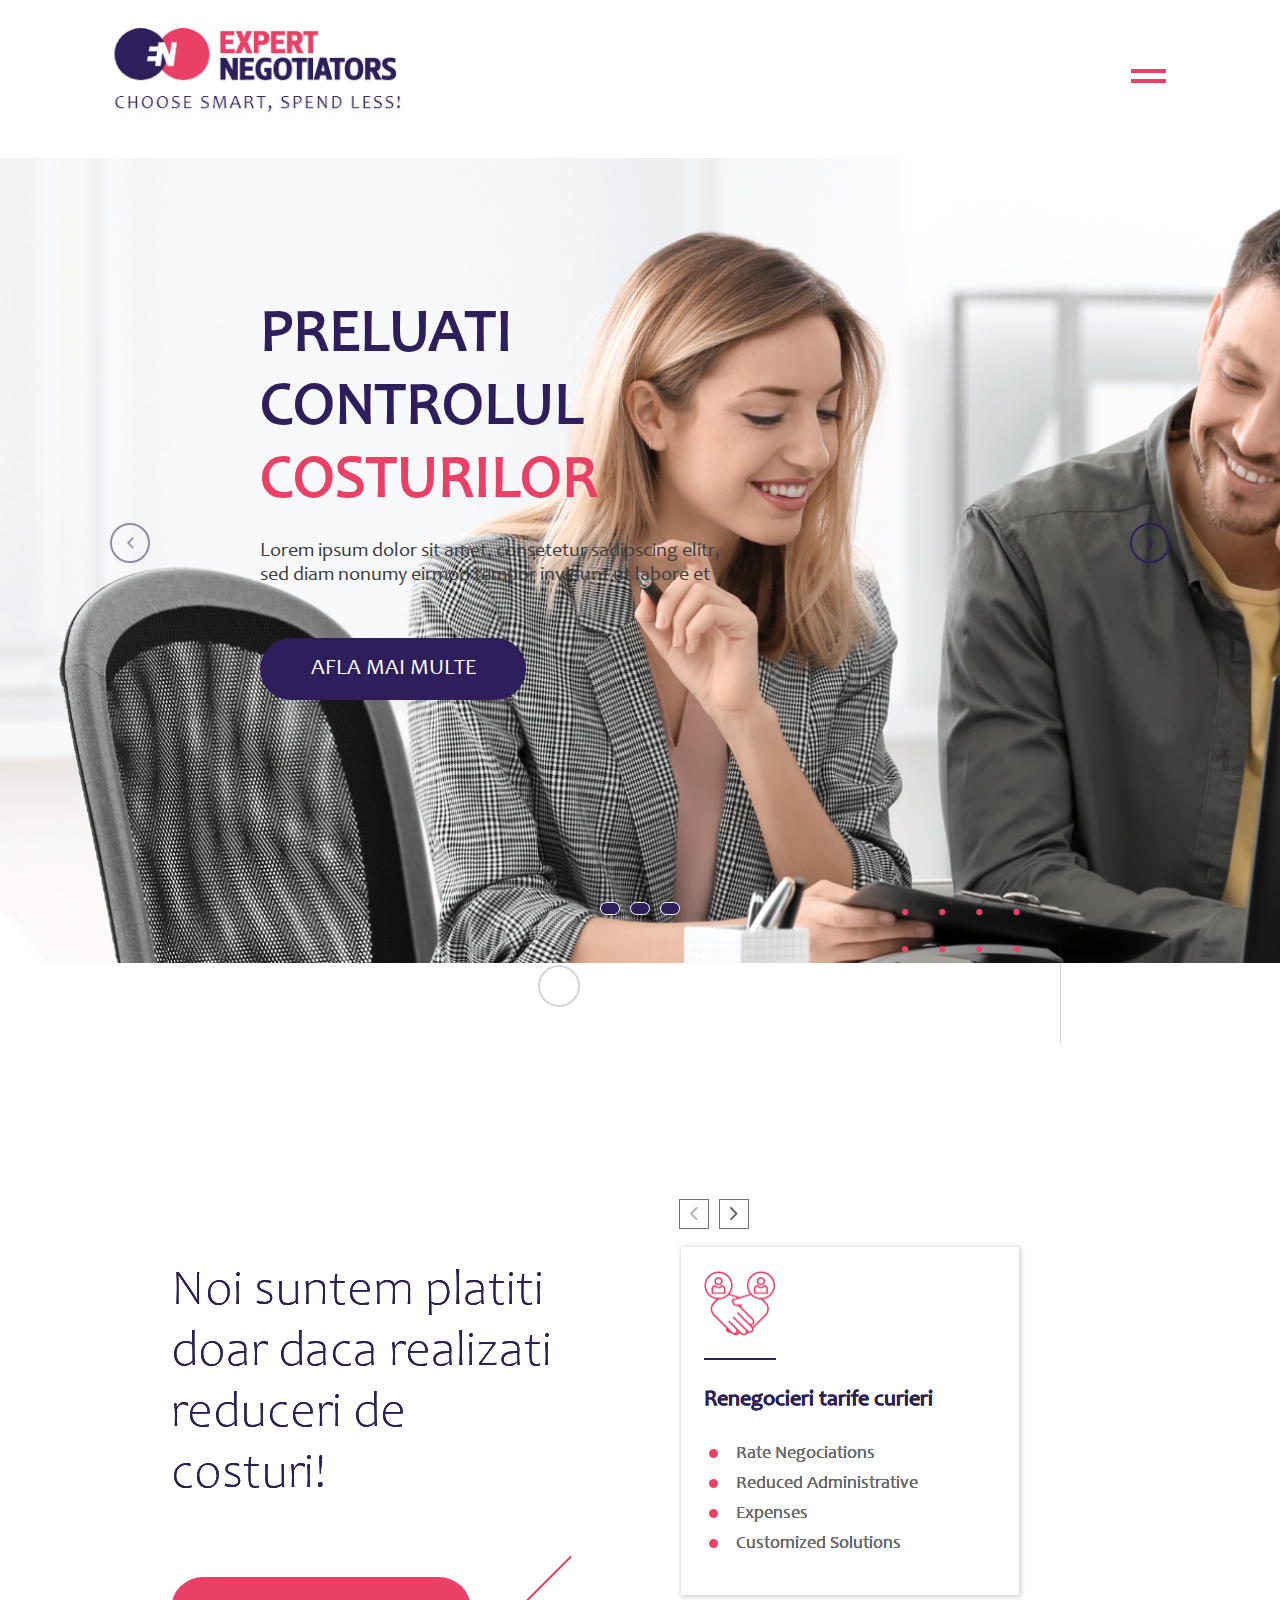
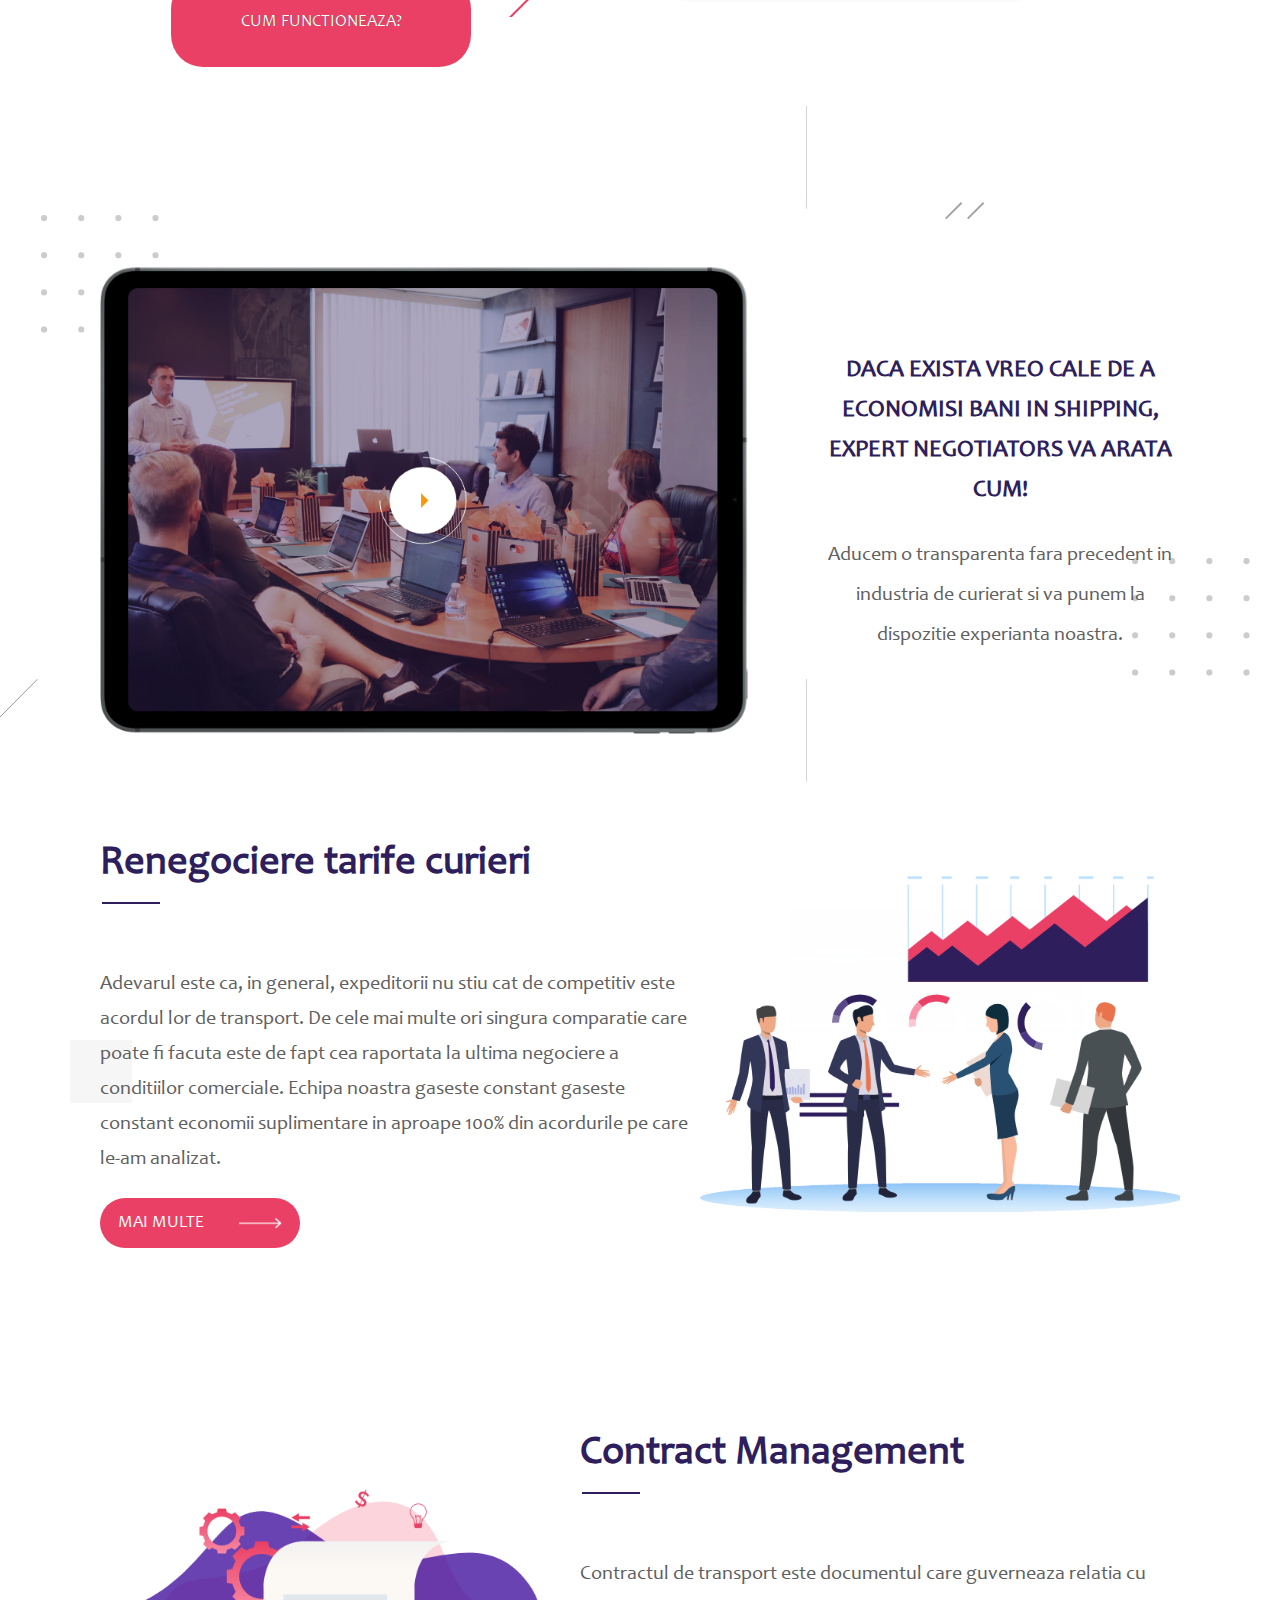
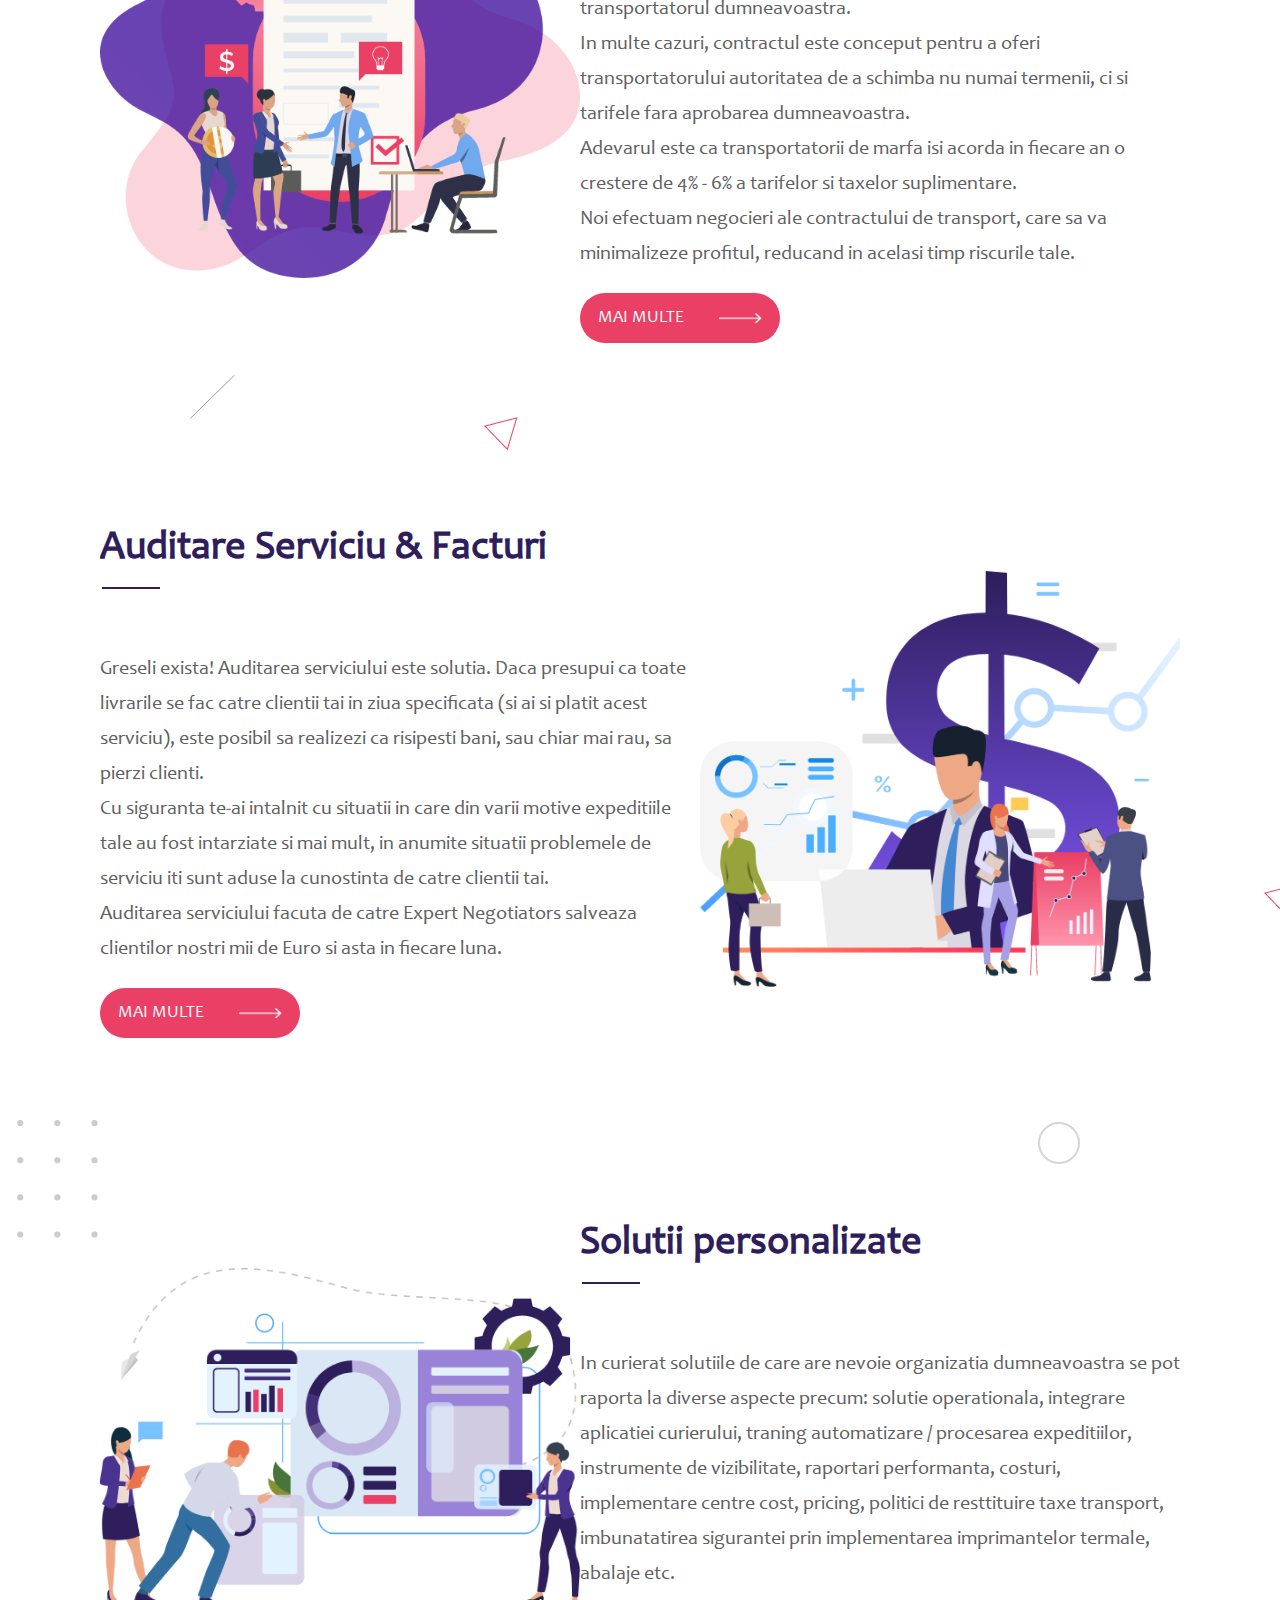
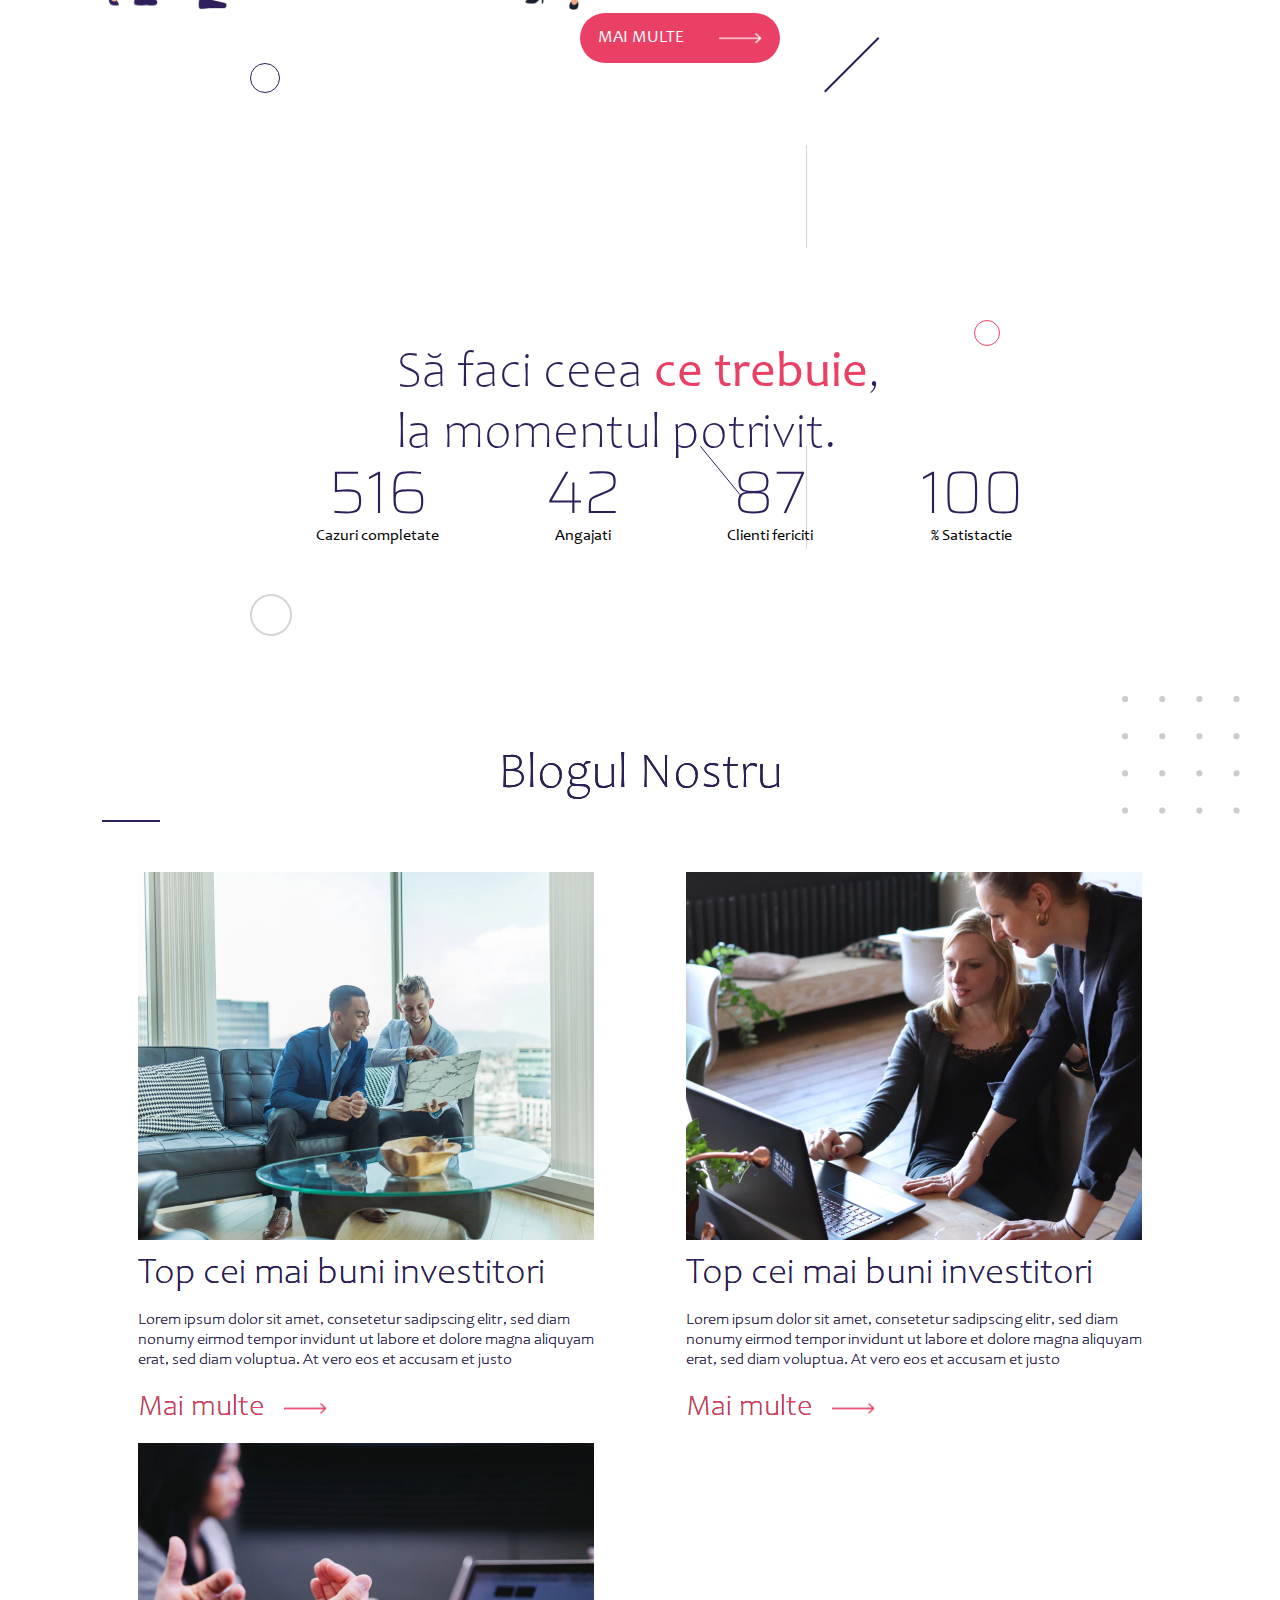
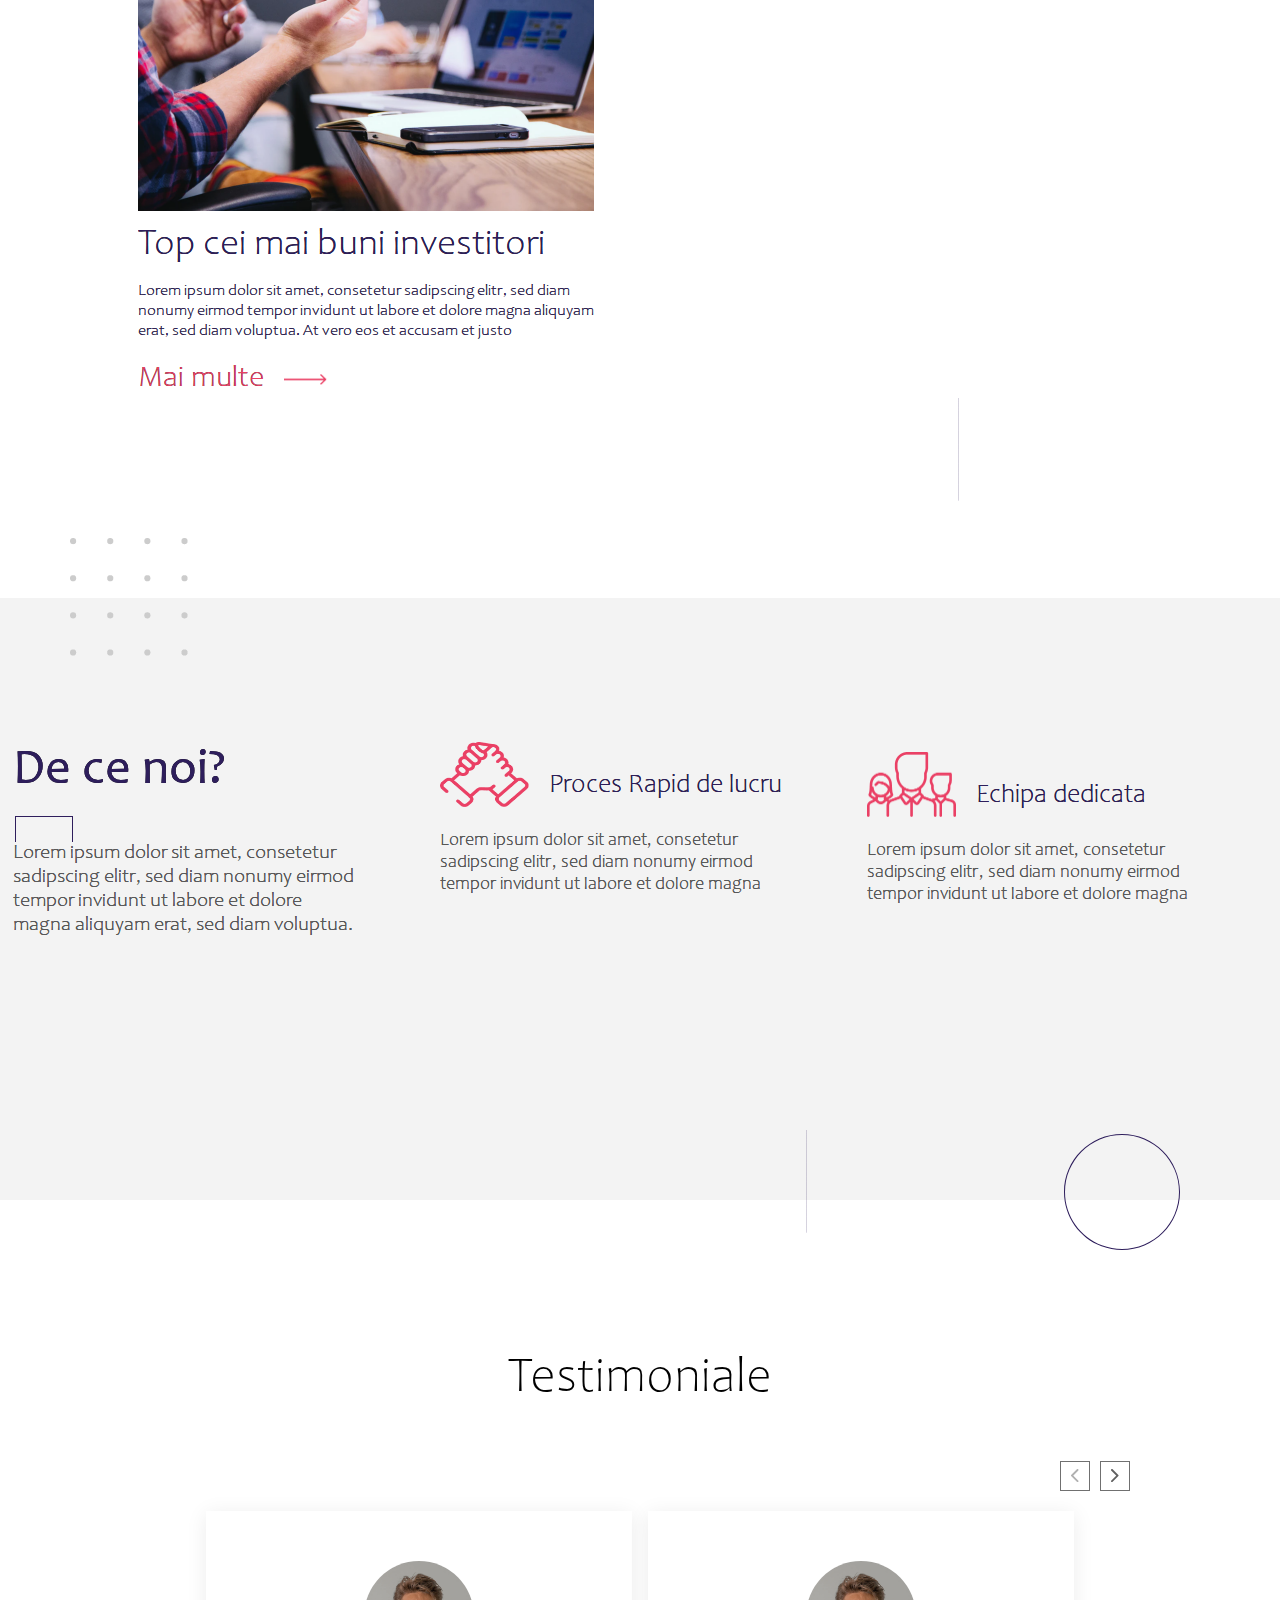
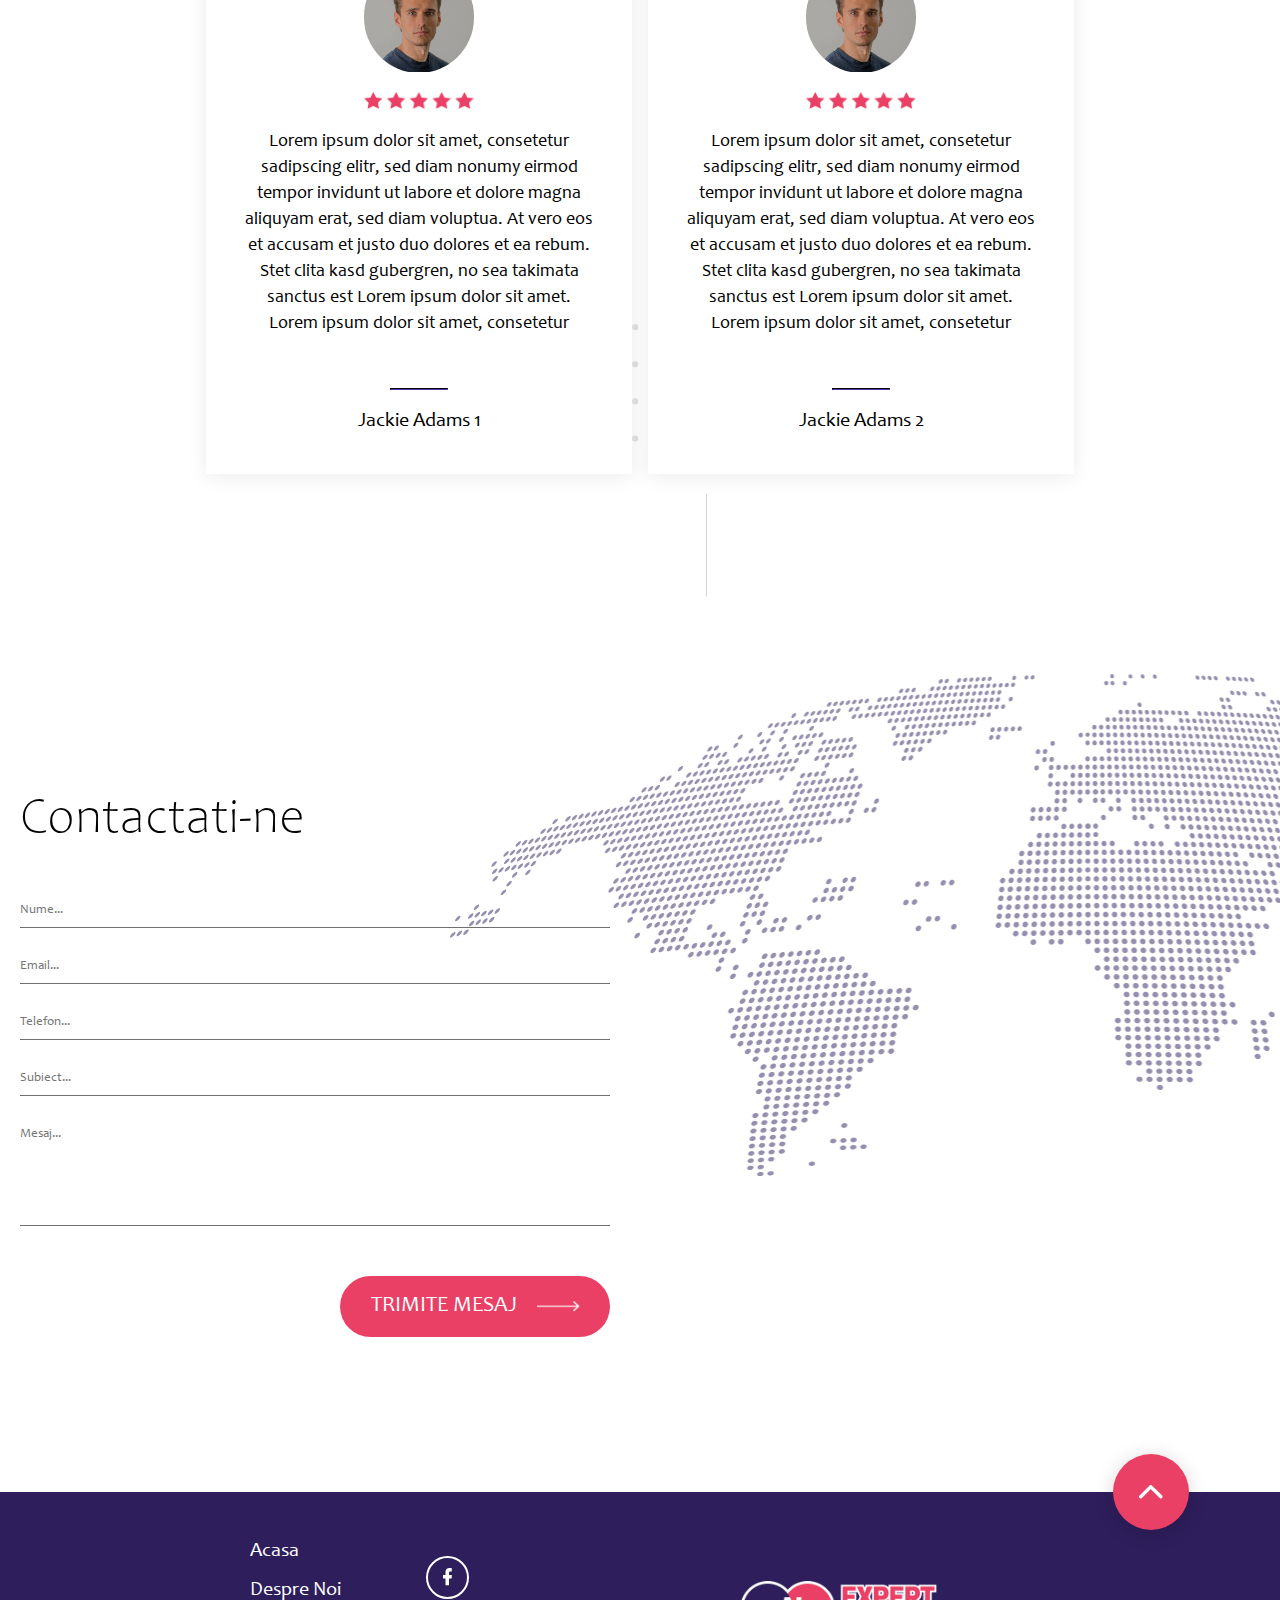
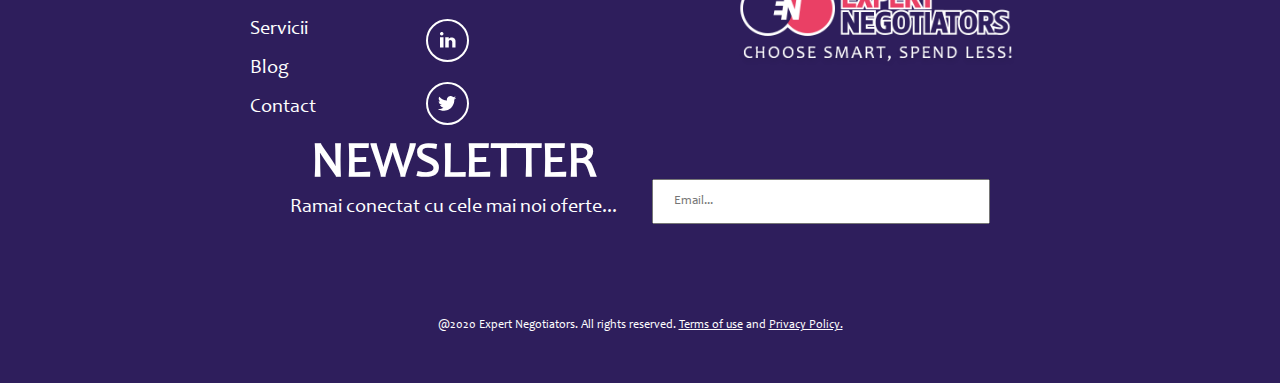
<file: wp-content/themes/expertnegotiators/index.html>
<!DOCTYPE html>
<html lang="en">
  <head>
    <meta charset="UTF-8" />
    <meta name="viewport" content="width=device-width, initial-scale=1.0" />
    <link
      href="https://fonts.googleapis.com/css2?family=Saira:wght@300&display=swap"
      rel="stylesheet"
    />
    <link rel="stylesheet" href="./style/style.css" />
    <title>Acasa</title>
  </head>

  <body>
    <nav>
      <div class="nav-grid">
        <div class="navbar-header">
          <div class="navbar-logo">
            <img
              src="./media/nav-logo.png"
              alt="expert negotiators logo: choose smart, spend less"
            />
          </div>

          <div id="navbar-mobile-toggle" class="navbar-mobile">
            <div id="navbar-line-1" class="navbar-mobile-line"></div>
            <div id="navbar-line-2" class="navbar-mobile-line"></div>
          </div>
        </div>

        <a class="link1 mobile-hide" href="index.html">Acasa</a>
        <a class="link2 mobile-hide" href="./pages/about.html">Despre Noi</a>
        <a class="link3 mobile-hide" href="./pages/servicii.html">Servicii</a>
        <a class="link4 mobile-hide" href="./pages/blog.html">Blog </a>
        <a class="link5 mobile-hide" href="./pages/contact.html">Contact</a>
        <a class="link6 btn navbar-btn mobile-hide">Analiza GRATUITA</a>
      </div>

      <div>
        <div class="navbar-language-selector mobile-hide">
          <div class="flag hide">
            <img src="./media/en.png" alt="usa flag" />
          </div>
          <div class="flag">
            <img src="./media/en.png" alt="romania flag" />
          </div>
          <div class="select">
            <select name="language">
              <option value="en">en</option>
              <option value="ro">ro</option>
            </select>
            <img
              class="select-arrow-down"
              src="./media/arrow-down.png"
              alt=""
            />
          </div>
        </div>
      </div>
    </nav>

    <main>

      <div class="hero-container">

        <button id="hero-btn-left" class="hero-btn-left hero-btn-inactive">
          <img
            alt="arrow left for slides"
            src="./media/purple-arrow-left.png"
          />
        </button>
        <button id="hero-btn-right" class="hero-btn-right">
          <img
            alt="arrow right for slides"
            src="./media/purple-arrow-left.png"
          />
        </button>

        <div class="hero">
          <div id="slide1" class="slide">
            <div class="slide-text-container">
              <div class="slide-text current">
                <h1 class="purple-text">
                  PRELUATI
                  <br />
                  CONTROLUL
                  <br />
                  <span>COSTURILOR</span>
                </h1>
                <p>
                  Lorem ipsum dolor sit amet, consetetur sadipscing elitr, sed
                  diam nonumy eirmod tempor invidunt ut labore et
                </p>
                <a class="slide-btn" href="">AFLA MAI MULTE</a>
              </div>
            </div>
          </div>

          <div id="slide2" class="slide hide">
            <div class="slide-text-container">
              <div class="slide-text current">
                <h1 class="white-text">
                  PRELUATI
                  <br />
                  CONTROLUL
                  <br />
                  <span>COSTURILOR</span>
                </h1>
                <p class="white-text">
                  Lorem ipsum dolor sit amet, consetetur sadipscing elitr, sed
                  diam nonumy eirmod tempor invidunt ut labore et
                </p>
                <a class="slide-btn" href="">AFLA MAI MULTE</a>
              </div>
            </div>
          </div>

          <div id="slide3" class="slide hide">
            <div class="slide-text-container">
              <div class="slide-text current">
                <h1 class="white-text">
                  PRELUATI
                  <br />
                  CONTROLUL
                  <br />
                  <span>COSTURILOR</span>
                </h1>
                <p>
                  Lorem ipsum dolor sit amet, consetetur sadipscing elitr, sed
                  diam nonumy eirmod tempor invidunt ut labore et
                </p>
                <a class="slide-btn" href="">AFLA MAI MULTE</a>
              </div>
            </div>
          </div>
        </div>
        <img class="hero-bkg-dots" src="./media/dots-grid.png" alt="">

        <div class="hero-dots">
          <div id="hero-dot-1" class="hero-dot-active"></div>
          <div id="hero-dot-2"></div>
          <div id="hero-dot-3"></div>
        </div>

      </div>

      <div class="services-display">
          <img src="./media/grey-line.png" alt="" class="services-grey-line">
          <img src="./media/grey-circle.png" alt="" class="services-grey-circle">
        <div class="services-display-description">
          <h1>
            Noi suntem platiti doar daca realizati reduceri de costuri!
          </h1>
          <a href="" class="btn services-btn">
            CUM FUNCTIONEAZA?
          </a>
          <div class="pink-line">
            <img src="./media/pink-line.png" alt="" />
          </div>
        </div>

        <div class="services-display-content">
          <div class="services-controls">
            <div class="services-controls-img">
              <img
              id="services-control-left"
              src="./media/grey-arrow-left.png"
              alt="arrow left"
            />
            </div>
            <div class="services-controls-img">
              <img
              id="services-control-right"
              src="./media/grey-arrow-right.png"
              alt="arrow right"
            />
            </div>


          </div>

          <div class="services">
            <div class="services-item">
              <img src="./media/contract.png" alt="" />
              <h1>Renegocieri tarife curieri</h1>
              <ul>
                <li>Rate Negociations</li>
                <li>Reduced Administrative</li>
                <li>Expenses</li>
                <li>Customized Solutions</li>
              </ul>
            </div>

            <div class="services-item">
              <img src="./media/money.png" alt="" />
              <h1>Contract Management</h1>
              <ul>
                <li>Account Summary Report</li>
                <li>Chargeback Summary</li>
                <li>Distribution by Shipment Type</li>
                <li>GSR Credit Listing</li>
              </ul>
            </div>

            <div class="services-item hide-product">
              <img src="./media/audit.png" alt="" />
              <h1>Auditare serviciu & facturi</h1>
              <ul>
                <li>Rate Variance</li>
                <li>International Import and Export</li>
                <li>Weight Accuracy</li>
                <li>Additional Handling Charges</li>
              </ul>
            </div>
          </div>
        </div>
      </div>

      <div class="tablet-display">
        <img src="./media/grey-line.png" alt="" class="tablet-grey-line">
        <img src="./media/oblique-lines.png" alt="" class="tablet-oblique-lines">
        <img src="./media/dots-grid-grey.png" alt="" class="tablets-dots-grey">
        <div class="tablet-display-image">
          <img src="./media/tablet.png" alt="" />
        </div>

        <div class="tablet-display-text">
          <h1>
            Daca exista vreo cale de a
            <br />
            economisi bani in shipping,
            <br />
            Expert Negotiators va arata cum!
          </h1>
          <p>
            Aducem o transparenta fara precedent in industria de curierat si va
            punem la dispozitie experianta noastra.
          </p>
        </div>
      </div>

      <div class="big-display">
        <img src="./media/dots-grid-grey.png" alt="" class="big-display-dots-grey">
        <img src="./media/grey-line.png" alt="" class="big-display-grey-line">
        <img src="./media/oblique-line.png" alt="" class="big-display-oblique-line">
        <img src="./media/grey-square.png" alt="" class="big-display-square">
        
        <div class="big-display-item">
          <div class="big-display-item-text">
            <h1>
              Renegociere tarife curieri
              <hr class="big-display-hr">
            </h1>
            <p>
              Adevarul este ca, in general, expeditorii nu stiu cat de
              competitiv este acordul lor de transport. De cele mai multe ori
              singura comparatie care poate fi facuta este de fapt cea raportata
              la ultima negociere a conditiilor comerciale. Echipa noastra
              gaseste constant gaseste constant economii suplimentare in aproape
              100% din acordurile pe care le-am analizat.
            </p>
            <a href="" class="btn big-display-item-btn">
              Mai Multe
              <img src="./media/long-arrow.png" alt="long arrow" />
            </a>
          </div>

          <div class="big-display-item-img">
            <img src="./media/statistics.png" alt="" />
          </div>
        </div>

        <div class="big-display-item">
          <div class="big-display-item-img">
            <img src="./media/document.png" alt="" />
          </div>
          <div class="big-display-item-text contract-text">
            <h1>
              Contract Management
              <hr class="big-display-hr">
            </h1>
            <p>
              Contractul de transport este documentul care guverneaza relatia cu
              transportatorul dumneavoastra. <br />
              In multe cazuri, contractul este conceput pentru a oferi
              transportatorului autoritatea de a schimba nu numai termenii, ci
              si tarifele fara aprobarea dumneavoastra.<br />
              Adevarul este ca transportatorii de marfa isi acorda in fiecare an
              o crestere de 4% - 6% a tarifelor si taxelor suplimentare.<br />
              Noi efectuam negocieri ale contractului de transport, care sa va
              minimalizeze profitul, reducand in acelasi timp riscurile tale.
            </p>
            <a href="" class="btn big-display-item-btn">
              Mai Multe
              <img src="./media/long-arrow.png" alt="long arrow" />
            </a>
          </div>
        </div>

        <div class="big-display-item">
            <img src="./media/small-oblique-line.png" alt="" class="big-display-small-oblique-line">
            <img src="./media/pink-triangle.png" alt="" class="big-display-pink-triangle">
          <div class="big-display-item-text auditare-text">
            <h1>
              Auditare Serviciu & Facturi
              <hr class="big-display-hr">
            </h1>
            <p>
              Greseli exista! Auditarea serviciului este solutia. Daca presupui
              ca toate livrarile se fac catre clientii tai in ziua specificata
              (si ai si platit acest serviciu), este posibil sa realizezi ca
              risipesti bani, sau chiar mai rau, sa pierzi clienti.<br />
              Cu siguranta te-ai intalnit cu situatii in care din varii motive
              expeditiile tale au fost intarziate si mai mult, in anumite
              situatii problemele de serviciu iti sunt aduse la cunostinta de
              catre clientii tai. <br />Auditarea serviciului facuta de catre
              Expert Negotiators salveaza clientilor nostri mii de Euro si asta
              in fiecare luna.
            </p>
            <a href="" class="btn big-display-item-btn">
              Mai Multe
              <img src="./media/long-arrow.png" alt="long arrow" />
            </a>
          </div>

          <div class="big-display-item-img">
            <img src="./media/finance.png" alt="" />
          </div>
          <img src="./media/pink-triangle.png" alt="" class="big-display-pink-triangle-down">
        </div>
        <div class="big-display-item">
            <img src="./media/dots-grid-grey.png" alt="" class="big-display-grid-grey-solutii">
            <img src="./media/grey-circle.png" alt="" class="big-display-grey-circle-solutii">
          <div class="big-display-item-img">
            <img src="./media/options.png" alt="" />
          </div>

          <div class="big-display-item-text">
            <h1>
              Solutii personalizate
              <hr class="big-display-hr">
            </h1>

            <p>
              In curierat solutiile de care are nevoie organizatia dumneavoastra
              se pot raporta la diverse aspecte precum: solutie operationala,
              integrare aplicatiei curierului, traning automatizare / procesarea
              expeditiilor, instrumente de vizibilitate, raportari performanta,
              costuri, implementare centre cost, pricing, politici de
              resttituire taxe transport, imbunatatirea sigurantei prin
              implementarea imprimantelor termale, abalaje etc.
            </p>

            <a href="" class="btn big-display-item-btn">
              Mai Multe
              <img src="./media/long-arrow.png" alt="long arrow" />
            </a>
            <img src="./media/black-circle.png" alt="" class="big-display-black-circle-solutii">
            <img src="./media/black-line.png" alt="" class="big-display-black-line-solutii">
          </div>
        </div>
      </div>

      <div class="counters-container">
        <img src="./media/grey-line.png" alt="" class="counters-grey-line">
        <img src="./media/pink-circle-bkg.png" alt="" class="counters-pink-circle">
        <div class="counters-text">
          Să faci ceea <span class="pink-text">ce trebuie</span>, la momentul
          potrivit.
        </div>

        <div class="counters">
          <div class="counter">
            <h1>516</h1>
            Cazuri completate
          </div>
          <div class="counter">
            <h1>42</h1>
            Angajati
          </div>
          <div class="counter">
            <h1>87</h1>
            Clienti fericiti
          </div>
          <div class="counter">
            <h1>100</h1>
            % Satistactie
          </div>
        </div>
        <img src="./media/grey-circle.png" alt="" class="counters-grey-circle">
      </div>

      <div class="blog">
        <img src="./media/grey-line.png" alt="" class="blog-grey-line">
        <img src="./media/blog-line.png" alt="" class="blog-black-line">
        <img src="./media/dots-grid-grey.png" alt="" class="blog-grid-dots">

        <div class="blog-title">
          Blogul Nostru
          <hr class="blog-area">
        </div>
        <div class="blog-posts">
          <div class="blog-post">
            <div class="blog-img">
              <img src="./media/blog_post1.png" alt="" />
            </div>
            <h1>
              Top cei mai buni investitori
            </h1>
            <p>
              Lorem ipsum dolor sit amet, consetetur sadipscing elitr, sed diam
              nonumy eirmod tempor invidunt ut labore et dolore magna aliquyam
              erat, sed diam voluptua. At vero eos et accusam et justo
            </p>
            <a class="pink-text" href="">
              Mai multe
              <img
                class="blog-btn-arrow"
                src="./media/long-arrow-pink.png"
                alt="arrow"
              />
            </a>
          </div>

          <div class="blog-post">
            <div class="blog-img">
              <img src="./media/blog_post2.png" alt="" />
            </div>
            <h1>
              Top cei mai buni investitori
            </h1>
            <p>
              Lorem ipsum dolor sit amet, consetetur sadipscing elitr, sed diam
              nonumy eirmod tempor invidunt ut labore et dolore magna aliquyam
              erat, sed diam voluptua. At vero eos et accusam et justo
            </p>
            <a class="pink-text" href="">
              Mai multe
              <img
                class="blog-btn-arrow"
                src="./media/long-arrow-pink.png"
                alt="arrow"
              />
            </a>
          </div>

          <div class="blog-post">
            <div class="blog-img">
              <img src="./media/blog_post3.png" alt="" />
            </div>
            <h1>
              Top cei mai buni investitori
            </h1>
            <p>
              Lorem ipsum dolor sit amet, consetetur sadipscing elitr, sed diam
              nonumy eirmod tempor invidunt ut labore et dolore magna aliquyam
              erat, sed diam voluptua. At vero eos et accusam et justo
            </p>
            <a class="pink-text" href="">
              Mai multe
              <img
                class="blog-btn-arrow"
                src="./media/long-arrow-pink.png"
                alt="arrow"
              />
            </a>
          </div>
        </div>
      </div>

      <div class="grey-area">
        <img src="./media/grey-line.png" alt="" class="grey-area-grey-line">
        <img src="./media/dots-grid-grey.png" alt="" class="grey-area-grid-dots">
        <div class="grey-area-grid">
          <div class="grid-area-grid-elem">
            <h1 class="bigger-text">
              De ce noi?
              <hr class="grey-area">
            </h1>
            <p class="bigger-text">
              Lorem ipsum dolor sit amet, consetetur sadipscing elitr, sed diam
              nonumy eirmod tempor invidunt ut labore et dolore magna aliquyam
              erat, sed diam voluptua.
            </p>
          </div>

          <div class="grid-area-grid-elem">
            <div class="grid-area-grid-elem-with-icon">
              <img class="grey-area-icon" src="./media/handshake.png" alt="" />
              <h2>Proces Rapid de lucru</h2>
            </div>
            <p>
              Lorem ipsum dolor sit amet, consetetur sadipscing elitr, sed diam
              nonumy eirmod tempor invidunt ut labore et dolore magna
            </p>
          </div>

          <div class="grid-area-grid-elem">
            <div class="grid-area-grid-elem-with-icon">
              <img class="grey-area-icon" src="./media/group.png" alt="" />
              <h2>Echipa dedicata</h2>
            </div>
            <p>
              Lorem ipsum dolor sit amet, consetetur sadipscing elitr, sed diam
              nonumy eirmod tempor invidunt ut labore et dolore magna
            </p>
          </div>
        </div>
        <img src="./media/transparent-cirlce.png" alt="" class="grey-area-circle">
      </div>

      <div class="testimonials">
        <img src="./media/grey-line.png" alt="" class="testimonials-grey-line">
        <div class="testimonials-title">Testimoniale</div>

        <div class="testimonials-grid-container">
          <div class="testimonials-controls">
            <div class="testimonials-controls-img">
              <img
              id="testimonials-control-left"
              src="./media/grey-arrow-left.png"
              alt="arrow left"
            />
            </div>
            <div class="testimonials-controls-img">
              <img
              id="testimonials-control-right"
              src="./media/grey-arrow-right.png"
              alt="arrow right"
            />
            </div>


          </div>

          <div class="testimonials-grid">
            <div class="testimonials-grid-item">
              <div class="testimonials-grid-item-img">
                <img src="./media/testimonials1.png" alt="" />
              </div>
              <img
                class="testimonials-rating"
                src="./media/testimonial-rating.png"
                alt=""
              />
              <p>
                Lorem ipsum dolor sit amet, consetetur sadipscing elitr, sed
                diam nonumy eirmod tempor invidunt ut labore et dolore magna
                aliquyam erat, sed diam voluptua. At vero eos et accusam et
                justo duo dolores et ea rebum. Stet clita kasd gubergren, no sea
                takimata sanctus est Lorem ipsum dolor sit amet. Lorem ipsum
                dolor sit amet, consetetur
              </p>
              <hr class="testimonials-hr" />
              <span>
                Jackie Adams 1
              </span>
            </div>

            <div class="testimonials-grid-item">
              <div class="testimonials-grid-item-img">
                <img src="./media/testimonials1.png" alt="" />
              </div>
              <img
                class="testimonials-rating"
                src="./media/testimonial-rating.png"
                alt=""
              />
              <p>
                Lorem ipsum dolor sit amet, consetetur sadipscing elitr, sed
                diam nonumy eirmod tempor invidunt ut labore et dolore magna
                aliquyam erat, sed diam voluptua. At vero eos et accusam et
                justo duo dolores et ea rebum. Stet clita kasd gubergren, no sea
                takimata sanctus est Lorem ipsum dolor sit amet. Lorem ipsum
                dolor sit amet, consetetur
              </p>
              <hr class="testimonials-hr" />
              <span>
                Jackie Adams 2
              </span>
            </div>

            <div class="testimonials-grid-item">
              <div class="testimonials-grid-item-img">
                <img src="./media/testimonials1.png" alt="" />
              </div>
              <img
                class="testimonials-rating"
                src="./media/testimonial-rating.png"
                alt=""
              />
              <p>
                Lorem ipsum dolor sit amet, consetetur sadipscing elitr, sed
                diam nonumy eirmod tempor invidunt ut labore et dolore magna
                aliquyam erat, sed diam voluptua. At vero eos et accusam et
                justo duo dolores et ea rebum. Stet clita kasd gubergren, no sea
                takimata sanctus est Lorem ipsum dolor sit amet. Lorem ipsum
                dolor sit amet, consetetur
              </p>
              <hr class="testimonials-hr" />
              <span>
                Jackie Adams 3
              </span>
            </div>
          </div>
        </div>
      </div>

      <div class="contact-form-container">
        <img src="./media/dots-grid-grey.png" alt="" class="contact-grid-dots">
        <img src="./media/grey-line.png" alt="" class="contact-grey-line">
        <div class="contact-form-div">
          <h1 class="contact-title">
            Contactati-ne
          </h1>
          <form class="contact-form" action="POST">
            <input placeholder="Nume..." type="text" />
            <input placeholder="Email..." type="email" />
            <input placeholder="Telefon..." type="text" />
            <input placeholder="Subiect..." type="text" />
            <textarea
              placeholder="Mesaj..."
              name="mesaj"
              cols="30"
              rows="10"
            ></textarea>
            <button type="submit" class="contact-btn btn">
              Trimite Mesaj
              <img src="./media/long-arrow.png" alt="long arrow" />
            </button>
          </form>
        </div>

        <div class="contact-map">
          <img src="./media/contact-map.png" alt="" />
        </div>
      </div>
    </main>

    <footer>
      <div class="button-to-top">
        <img src="./media/footer-arrow.png" alt="">
      </div>
      <div class="footer">
        <div class="footer-lists">
          <ul class="footer-links">
            <li>
              <a href="">
                Acasa
              </a>
            </li>
            <li>
              <a href="">
                Despre Noi
              </a>
            </li>
            <li>
              <a href="">
                Servicii
              </a>
            </li>
            <li>
              <a href="">
                Blog
              </a>
            </li>
            <li>
              <a href="./pages/contact.html">
                Contact
              </a>
            </li>
          </ul>

          <div class="footer-social">
            <a href="">
              <div class="social-img">
                <img src="./media/facebook.png" alt="" />
              </div>
            </a>

            <a href="">
              <div class="social-img">
                <img src="./media/linkedin.png" alt="" />
              </div>
            </a>

            <a href="">
              <div class="social-img">
                <img src="./media/twitter.png" alt="" />
              </div>
            </a>
          </div>
        </div>

        <div class="footer-logo">
          <img src="./media/footer-logo.png" alt="" />
        </div>

        <div class="newsletter">
          <div class="newsletter-text">
            <h1>NEWSLETTER</h1>
            <p>Ramai conectat cu cele mai noi oferte...</p>
          </div>
          <div class="newsletter-form-container">
            <form action="POST">
              <input
                id="newsletter"
                placeholder="Email..."
                type="email"
                name="newsletter"
              />
            </form>
          </div>
        </div>
      </div>
      <div class="copyright">
        @2020 Expert Negotiators. All rights reserved.
        <a href=""> Terms of use</a> and <a href="">Privacy Policy.</a>
      </div>
    </footer>

    <script src="./scripts/hp.js"></script>
    <script src="./scripts/nav.js"></script>
  </body>
</html>
</file>
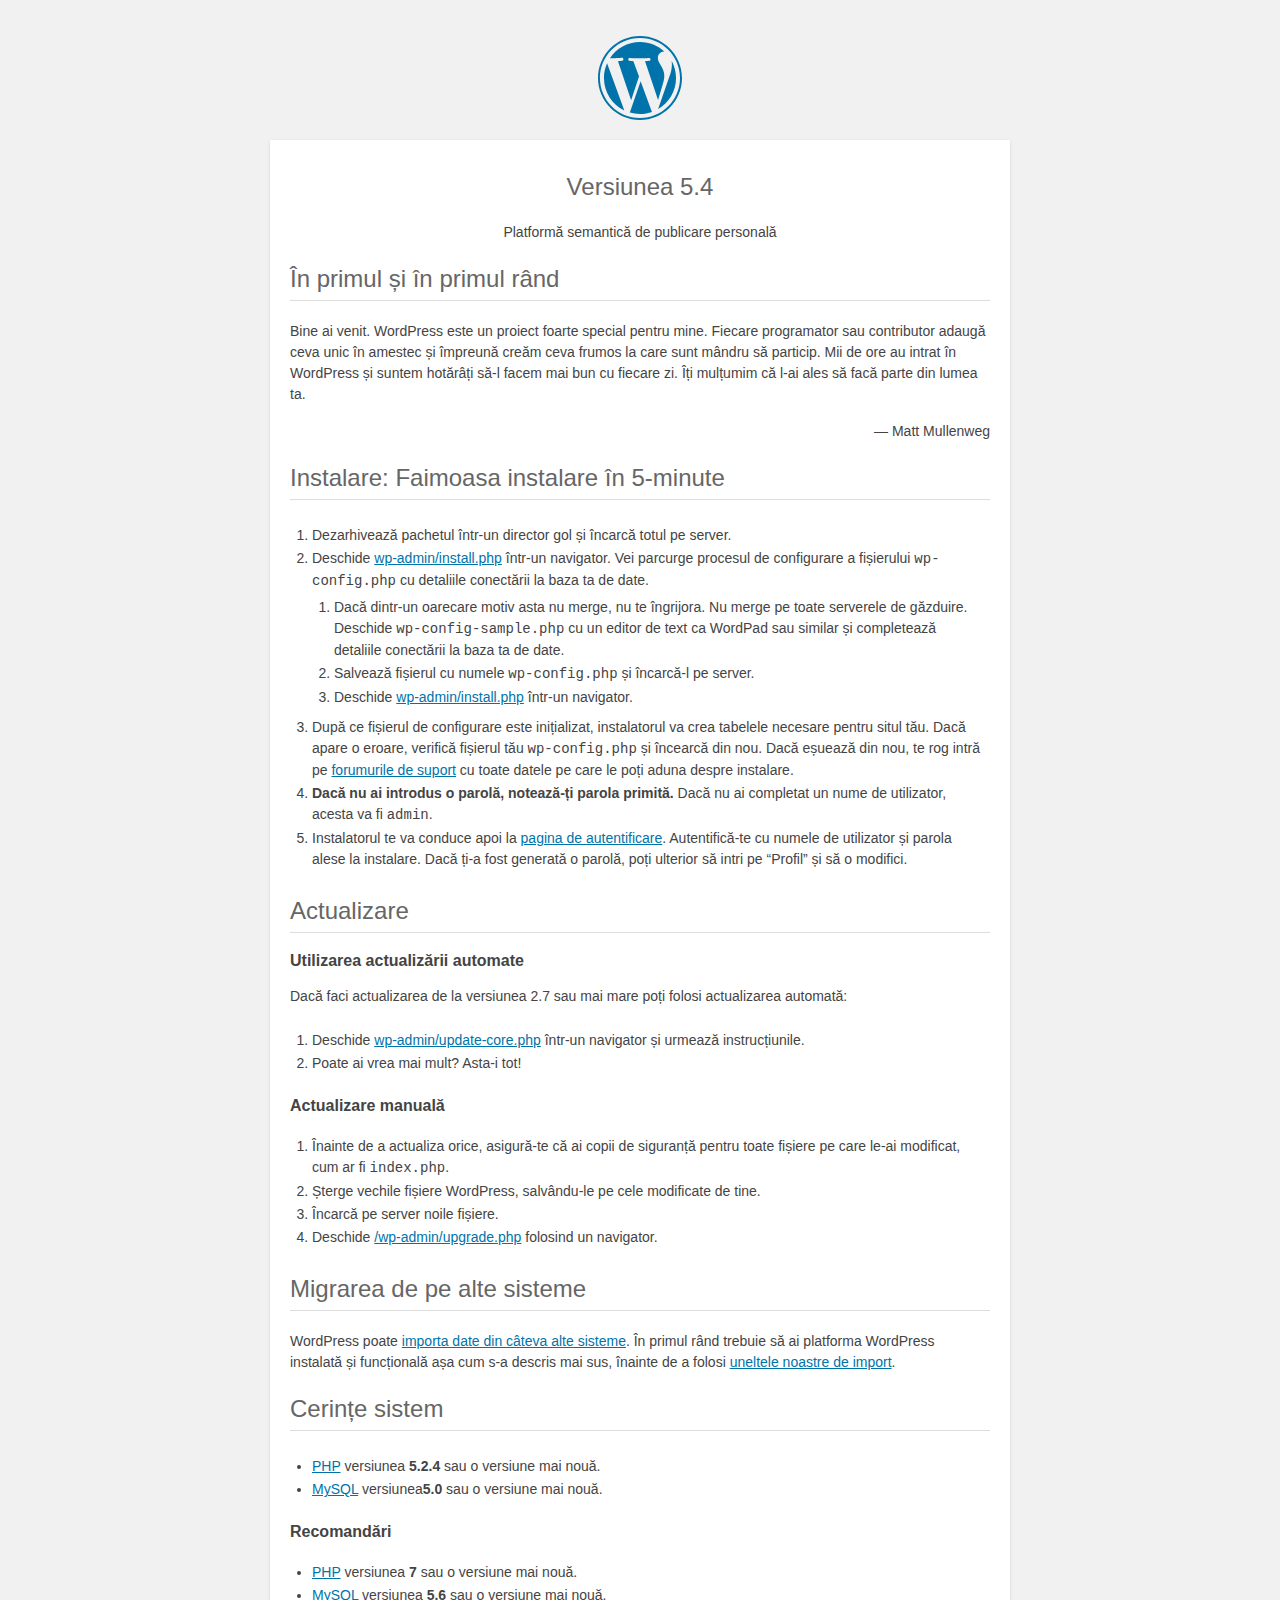
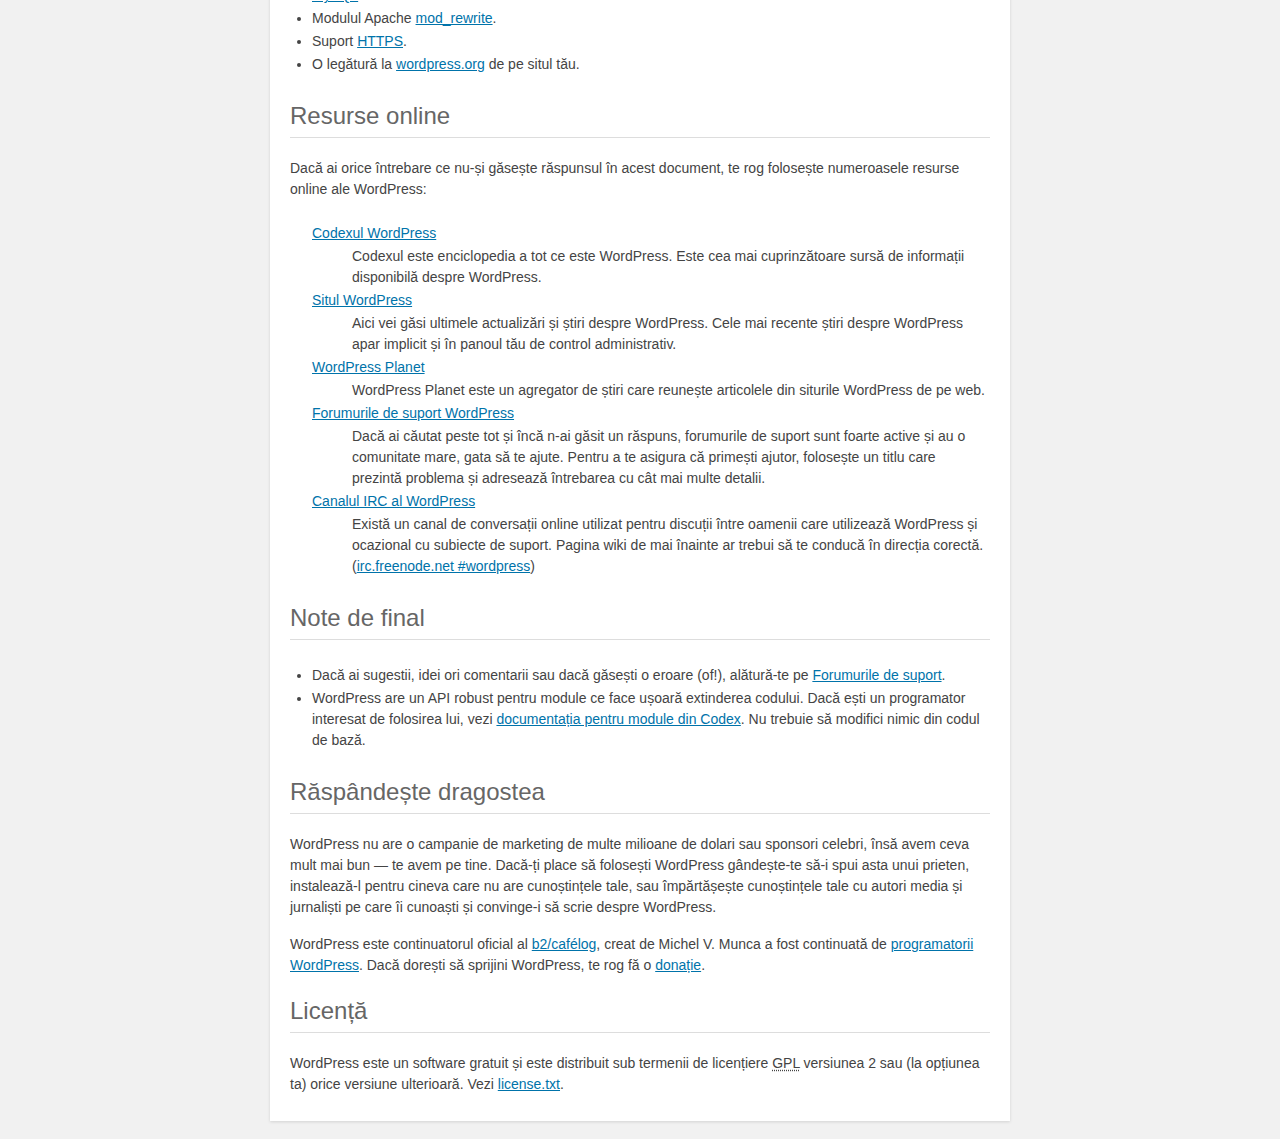
<file: readme.html>
<!DOCTYPE html>
<html lang="ro-ro">
<head>
	<meta name="viewport" content="width=device-width" />
	<meta http-equiv="Content-Type" content="text/html; charset=utf-8" />
	<title>WordPress &#8250; Citește-mă</title>
	<link rel="stylesheet" href="wp-admin/css/install.css?ver=20100228" type="text/css" />
</head>
<body>
<h1 id="logo">
	<a href="https://wordpress.org/"><img alt="WordPress" src="wp-admin/images/wordpress-logo.png" /></a>
	<br />
	Versiunea 5.4
</h1>
<p style="text-align: center">Platformă semantică de publicare personală</p>

<h2>În primul și în primul rând</h2>
<p>Bine ai venit. WordPress este un proiect foarte special pentru mine. Fiecare programator sau contributor adaugă ceva unic în amestec și împreună creăm ceva frumos la care sunt mândru să particip. Mii de ore au intrat în WordPress și suntem hotărâți să-l facem mai bun cu fiecare zi. Îți mulțumim că l-ai ales să facă parte din lumea ta.</p>
<p style="text-align: right">&#8212; Matt Mullenweg</p>

<h2>Instalare: Faimoasa instalare în 5-minute</h2>
<ol>
	<li>Dezarhivează pachetul într-un director gol și încarcă totul pe server.</li>
	<li>Deschide <span class="file"><a href="wp-admin/install.php">wp-admin/install.php</a></span> într-un navigator. Vei parcurge procesul de configurare a fișierului <code>wp-config.php</code> cu detaliile conectării la baza ta de date.
		<ol>
		  <li>Dacă dintr-un oarecare motiv asta nu merge, nu te îngrijora. Nu merge pe toate serverele de găzduire. Deschide <code>wp-config-sample.php</code> cu un editor de text ca WordPad sau similar și completează detaliile conectării la baza ta de date.</li>
			<li>Salvează fișierul cu numele <code>wp-config.php</code> și încarcă-l pe server.</li>
			<li>Deschide <span class="file"><a href="wp-admin/install.php">wp-admin/install.php</a></span> într-un navigator.</li>
		</ol>
	</li>
	<li>După ce fișierul de configurare este inițializat, instalatorul va crea tabelele necesare pentru situl tău. Dacă apare o eroare, verifică fișierul tău <code>wp-config.php</code> și încearcă din nou. Dacă eșuează din nou, te rog intră pe <a href="https://ro.forums.wordpress.org/forum/support" title="Suport WordPress">forumurile de suport</a> cu toate datele pe care le poți aduna despre instalare.</li>
	<li><strong>Dacă nu ai introdus o parolă, notează-ți parola primită.</strong> Dacă nu ai completat un nume de utilizator, acesta va fi <code>admin</code>.</li>
	<li>Instalatorul te va conduce apoi la <a href="wp-login.php">pagina de autentificare</a>. Autentifică-te cu numele de utilizator și parola alese la instalare. Dacă ți-a fost generată o parolă, poți ulterior să intri pe &#8220;Profil&#8221; și să o modifici.</li>
</ol>

<h2>Actualizare</h2>
<h3>Utilizarea actualizării automate</h3>
<p>Dacă faci actualizarea de la versiunea 2.7 sau mai mare poți folosi actualizarea automată:</p>
<ol>
	<li>Deschide <span class="file"><a href="wp-admin/update-core.php">wp-admin/update-core.php</a></span> într-un navigator și urmează instrucțiunile.</li>
	<li>Poate ai vrea mai mult? Asta-i tot!</li>
</ol>

<h3>Actualizare manuală</h3>
<ol>
	<li>Înainte de a actualiza orice, asigură-te că ai copii de siguranță pentru toate fișiere pe care le-ai modificat, cum ar fi <code>index.php</code>.</li>
	<li>Șterge vechile fișiere WordPress, salvându-le pe cele modificate de tine.</li>
	<li>Încarcă pe server noile fișiere.</li>
	<li>Deschide <span class="file"><a href="wp-admin/upgrade.php">/wp-admin/upgrade.php</a> folosind un navigator.</span></li>
</ol>

<h2>Migrarea de pe alte sisteme</h2>
<p>WordPress poate <a href="https://codex.wordpress.org/Importing_Content">importa date din câteva alte sisteme</a>. În primul rând trebuie să ai platforma WordPress instalată și funcțională așa cum s-a descris mai sus, înainte de a folosi <a href="wp-admin/import.php" title="Import în WordPress">uneltele noastre de import</a>.</p>

<h2>Cerințe sistem</h2>
<ul>
	<li><a href="https://secure.php.net/">PHP</a> versiunea <strong>5.2.4</strong> sau o versiune mai nouă.</li>
	<li><a href="https://www.mysql.com/">MySQL</a> versiunea<strong>5.0</strong> sau o versiune mai nouă.</li>
</ul>

<h3>Recomandări</h3>
<ul>
	<li><a href="https://secure.php.net/">PHP</a> versiunea <strong>7</strong> sau o versiune mai nouă.</li>
	<li><a href="https://www.mysql.com/">MySQL</a> versiunea <strong>5.6</strong> sau o versiune mai nouă.</li>
	<li>Modulul Apache <a href="https://httpd.apache.org/docs/2.2/mod/mod_rewrite.html">mod_rewrite</a>.</li>
	<li>Suport <a href="https://wordpress.org/news/2016/12/moving-toward-ssl/">HTTPS</a>.</li> 	
	<li>O legătură la <a href="https://wordpress.org/">wordpress.org</a> de pe situl tău.</li>
</ul>

<h2>Resurse online</h2>
<p>Dacă ai orice întrebare ce nu-și găsește răspunsul în acest document, te rog folosește numeroasele resurse online ale WordPress:</p>
<dl>
	<dt><a href="https://codex.wordpress.org/">Codexul WordPress</a></dt>
		<dd>Codexul este enciclopedia a tot ce este WordPress. Este cea mai cuprinzătoare sursă de informații disponibilă despre WordPress.</dd>
	<dt><a href="https://wordpress.org/news/">Situl WordPress</a></dt>
		<dd>Aici vei găsi ultimele actualizări și știri despre WordPress. Cele mai recente știri despre WordPress apar implicit și în panoul tău de control administrativ.</dd>
	<dt><a href="https://planet.wordpress.org/">WordPress Planet</a></dt>
		<dd>WordPress Planet este un agregator de știri care reunește articolele din siturile WordPress de pe web.</dd>
	<dt><a href="https://ro.forums.wordpress.org/">Forumurile de suport WordPress</a></dt>
		<dd>Dacă ai căutat peste tot și încă n-ai găsit un răspuns, forumurile de suport sunt foarte active și au o comunitate mare, gata să te ajute. Pentru a te asigura că primești ajutor, folosește un titlu care prezintă problema și adresează întrebarea cu cât mai multe detalii.</dd>
	<dt><a href="https://codex.wordpress.org/IRC">Canalul IRC al WordPress</a></dt>
		<dd>Există un canal de conversații online utilizat pentru discuții între oamenii care utilizează WordPress și ocazional cu subiecte de suport. Pagina wiki de mai înainte ar trebui să te conducă în direcția corectă. (<a href="irc://irc.freenode.net/wordpress">irc.freenode.net #wordpress</a>)</dd>
</dl>

<h2>Note de final</h2>
<ul>
	<li>Dacă ai sugestii, idei ori comentarii sau dacă găsești o eroare (of!), alătură-te pe <a href="https://ro.forums.wordpress.org/">Forumurile de suport</a>.</li>
	<li>WordPress are un API robust pentru module ce face ușoară extinderea <abbr title="application programming interface"></abbr>codului. Dacă ești un programator interesat de folosirea lui, vezi <a href="https://codex.wordpress.org/Plugin_API" title="API module WordPress">documentația pentru module din Codex</a>. Nu trebuie să modifici nimic din codul de bază.</li>
</ul>

<h2>Răspândește dragostea</h2>
<p>WordPress nu are o campanie de marketing de multe milioane de dolari sau sponsori celebri, însă avem ceva mult mai bun &#8212; te avem pe tine. Dacă-ți place să folosești WordPress gândește-te să-i spui asta unui prieten, instalează-l pentru cineva care nu are cunoștințele tale, sau împărtășește cunoștințele tale cu autori media și jurnaliști pe care îi cunoaști și convinge-i să scrie despre WordPress.</p>

<p>WordPress este continuatorul oficial al <a href="http://cafelog.com/">b2/caf&#233;log</a>, creat de Michel V. Munca a fost continuată de <a href="https://wordpress.org/about/">programatorii WordPress</a>. Dacă dorești să sprijini WordPress, te rog fă o <a href="https://wordpress.org/donate/" title="Donate to WordPress">donație</a>.</p>

<h2>Licență</h2>
<p>WordPress este un software gratuit și este distribuit sub termenii de licențiere <abbr title="GNU General Public License">GPL</abbr> versiunea 2 sau (la opțiunea ta) orice versiune ulterioară. Vezi <a href="license.txt">license.txt</a>.</p>

</body>
</html>
</file>
<file: wp-content/themes/expertnegotiators/style/style.css>
/*
 Theme Name:   Expert Negatiators
 Theme URI:    google.com
 Description:  Expert Negatiators Theme
 Author:       Davidel Paula
 Author URI:   google.com
 Template:     expertnegotiators
 Version:      1.0.0
 License:      GNU General Public License v2 or later
 License URI:  http://www.gnu.org/licenses/gpl-2.0.html
 Text Domain:  expertnegotiators
*/

@import "./navigation.css";
@import "./fonts.css";
@import "./footer.css";

.hero-container {
  margin-top: 123px;
  position: relative;
  overflow: visible;
}

.slide-text-container {
  max-width: 1300px;
  margin-left: 260px;
  margin-top: 177px;
}

.slide {
  width: 100%;
  height: 840px;
  background-repeat: no-repeat;
  background-size: cover;
  background-position: center;
  border-top: 0.1px solid rgba(255, 0, 0, 0);
  position: absolute;
  top: 0;
  overflow-x: hidden;
}

.hero {
  height: 840px;
  position: relative;
  overflow-x: hidden;
}

@keyframes hero-dot-active{
    0%{
      width: 20px;
      height: 13px;
      background-color: #2E1E5C;
      border: 1px solid white;
      border-radius: 32px;
      margin: 5px;
    }
    100%{
      width: 41px;
      height: 13px;
      background-color: #EA4065;
      border: 1px solid white;
      border-radius: 32px;
      margin: 5px;
    }
}

.hero-dots{
  position: absolute;
  bottom: 30px;
  left: 50%;
  -webkit-transform: translateX(-50%);
  transform: translateX(-50%);
  width: 200px;
  height: 50px;
  display: flex;
  align-items: center;
  justify-content: center;
}

.hero-dots div{
  width: 20px;
  height: 13px;
  background-color: #2E1E5C;
  border: 1px solid white;
  border-radius: 32px;
  margin: 5px;
}
.hero-dots div.hero-dot-active{
animation-name: hero-dot-active;
animation-duration: 0.5s;
animation-fill-mode: forwards;
}

.slide-text {
  color: white;
  display: flex;
  flex-direction: column;
  justify-content: start;
  width: 472px;
  align-self: flex-start;
}

.slide-text h1 span {
  color: var(--pink);
}

.slide-text h1 {
  font-size: 60px;
}

.slide-text p {
  width: 472px;
  margin: 20px 0;
  color: #3D3D3D;
  font-size: 20px;

}

.slide-text p.white-text {
  color: white;
}

.slide-btn {
  display: flex;
  align-items: center;
  justify-content: center;
  border-radius: 32px;
  background-color: var(--purple);
  color: white;
  width: 266px;
  font-size: 22px;
  height: 62px;
  margin-top: 30px;
  text-align: center;
}

.hero-btn-left,
.hero-btn-right {
  margin: auto;
  position: absolute;
  top: 0;
  bottom: 0;
  height: 40px;
  width: 40px;
  background: none;
  border: 2px solid var(--purple);
  border-radius: 32px;
  z-index: 10;
  cursor: pointer;
  display: flex;
  align-items: center;
  justify-content: center;

}

.hero-btn-left {
  left: 110px;
}

.hero-btn-right {
  right: 110px;
}

.hero-btn-right img {
  transform: rotate(180deg);
  max-width: 7px;
  height: auto;
}

.hero-btn-left img {
  max-width: 7px;
  height: auto;
}

.hero-btn-inactive {
  filter: opacity(0.5);
  cursor: unset;
}

#slide1 {
  background-image: url(../media/slide1_bkg.png);
}

#slide2 {
  background-image: url(../media/slide2_bkg.png);
}

#slide3 {
  background-image: url(../media/slide3_bkg.png);
}

@keyframes slide-out-to-left {
  0% {
    transform: translateX(0px);
  }

  100% {
    transform: translateX(-100vw);
    opacity: 0;
  }
}

@keyframes slide-in-from-right {
  0% {
    transform: translateX(100vw);
    opacity: 1;
  }

  100% {
    transform: translateX(0px);
  }
}

@keyframes slide-out-to-right {
  0% {
    transform: translateX(0px);
  }

  100% {
    transform: translateX(100vw);
    opacity: 0;
  }
}

@keyframes slide-in-from-left {
  0% {
    transform: translateX(-100vw);
    opacity: 1;
  }

  100% {
    transform: translateX(0px);
  }
}

.slide-out-to-left {
  animation-name: slide-out-to-left;
  animation-duration: 1s;
  animation-fill-mode: forwards;
}

.slide-in-from-right {
  animation-name: slide-in-from-right;
  animation-duration: 1s;
  animation-fill-mode: forwards;
}

.slide-out-to-right {
  animation-name: slide-out-to-right;
  animation-duration: 1s;
  animation-fill-mode: forwards;
}

.slide-in-from-left {
  animation-name: slide-in-from-left;
  animation-duration: 1s;
  animation-fill-mode: forwards;
}

@media only screen and (max-width: 1500px) {
  .slide-text-container {
    display: flex;
    overflow: hidden;
  }

  .slide-text {
    overflow: hidden;
  }
}

@media only screen and (max-width: 1275px) {
  .hero-container {
    max-height: 90vh;
  }
}


@media only screen and (max-width: 1000px) {
  .hero-btn-left {
    left: 50px;
  }

  .hero-btn-right {
    right: 50px;
  }

  .slide-text-container {

    width: auto;
    max-width: 520px;
    margin: 0 auto;
    margin-top: 200px;
  }
}




@media only screen and (max-width: 680px) {
  .slide-text h1 {
    font-size: 50px;
  }
}

@media only screen and (max-width: 380px) {
  .slide-text {
    margin: 5rem 10rem;
    color: white;
    display: flex;
    flex-direction: column;
    justify-content: start;
    max-width: 472px;
  }

  .slide-text h1 {
    font-size: 35px;
  }

  .slide-btn {
    color: white;
    width: 200px;
    font-size: 16px;
    height: 50px;
    text-align: center;
  }
}

@media only screen and (max-width: 550px) {
  .hero-btn-left {
    left: 1rem;
  }

  .hero-btn-right {
    right: 1rem;
  }

  .slide-text {
    margin: 5rem 3rem;
  }
}

.services-display {
  width: 100%;
  margin: 0px auto;
  margin-top: 225px;
  display: flex;
  justify-content: center;
  align-items: center;
  position: relative;
  overflow: visible;
  padding-top: 100px;
  text-shadow: 0 0 black;
  padding-bottom: 100px;
}

.services-display-description {
  width: 400px;
  display: flex;
  align-items: flex-start;
  flex-direction: column;
  justify-content: space-around;
  margin-left: 210px;
  margin-right: 50px;
  position: relative;
  padding-top: 100px;
}

.services {
  display: flex;
  align-items: center;
  justify-content: end;
  min-height: 420px;
  margin-top: 12px;
}

.services-item {
  margin: auto 10px;
  box-shadow: 1px 1px 5px 1px rgb(206, 206, 206);
  width: 338px;
  padding-left: 23px;
  padding-top: 24px;
  padding-bottom: 40px;
}

.services-item img {
  width: 72px;
  height: auto;
  min-height: 72px;
  padding-bottom: 22px;
  border-bottom: 2px solid #2e1e5c;
}

.services-item h1 {
  font-size: 22px;
  margin: 1.3rem auto;
  color: #2E1E5C;
}

.services-item ul {
  font-size: 18px;
  padding: 0rem 1rem;
  list-style-image: url("../media/pink-circle.png");
  color: #707070;
}

.services-item ul li {
  margin-top: 0.5rem;
  overflow-x: visible;
  margin-left: 5px;
  padding-left: 11px;

}

.services-btn {
  background-color: var(--pink);
  display: flex;
  align-items: center;
  justify-content: center;
  width: 300px;
  height: 90px;
  font-size: 17px;
  margin-top: 70px;
}

.pink-line {
  width: 62px;
  height: 62px;
  position: absolute;
  right: 0;
  bottom: 50px;
  overflow: hidden;
}

.services .pink-line {
  max-width: 100%;
  height: auto;
}

.hide-product {
  display: none;
}

.inactive {
  filter: opacity(0.5);
}

.services-display-description h1 {
  font-size: 50px;
  font-weight: normal;
  font-family: Candara-Light;
  color: #2E1E5C;
}

.services-display-content {
  position: relative;
}

.services-controls-img {
  height: auto;
  border: 1px solid #707070;
  width: 30px;
  height: 30px;
  display: flex;
  align-items: center;
  justify-content: center;
  margin-left: 10px;
}

.services-controls-img img{
  max-width: 7.5px;
}

.services-controls-img:first-child {
  margin-left: 0px;
}

.services-controls {
  position: absolute;
  right: 290px;
  display: flex;
  align-items: center;
}

@media only screen and (max-width: 1400px) {
  .services-controls {
    right: 280px;
  }
}

@media only screen and (max-width: 780px) {
  .services-controls {
    right: 155px;
  }

  .services-display {
    flex-direction: column;
    align-items: center;
    justify-content: center;
  }

  .services-display-content {
    position: relative;
    margin-top: 20px;
  }

  .services-display-description {
    max-width: 400px;
    display: flex;
    align-items: center;
    flex-direction: column;
    justify-content: center;
  }

  .services-display-description h1 {
    text-align: center;
  }
}

@media only screen and (max-width: 370px) {
  .services-item {
    width: 300px;
    height: 338px;
    overflow: visible;
  }
}

.tablet-display {
  max-width: 1400px;
  margin: 0 auto;
  margin-top: 192px;
  display: flex;
  align-items: center;
  position: relative;
  overflow: visible;
}

.tablet-display-text {
  max-width: 540px;
  text-align: center;
  margin-left: 73px;
}

.tablet-display-text h1 {
  font-size: 24px;
  text-transform: uppercase;
  margin-bottom: 25px;
  line-height: 40px;
  color: #2E1E5C;
}

.tablet-display-text p {
  color: #606060;
  font-size: 20px;
  line-height: 40px;
  max-width: 458px;
}

.big-display {
  max-width: 1400px;
  margin: 100px auto;
  margin-top: 256px;
  display: flex;
  flex-direction: column;
  justify-content: center;
  align-items: center;
  position: relative;
  overflow: visible;
}

.big-display-item {
  display: flex;
  width: 100%;
  margin-bottom: 182px;
  justify-content: space-between;
  width: 100%;
  position: relative;
  overflow: visible;
}

.big-display-item-text {
  width: 658px;
  align-self: flex-end;
}

.contract-text {
  max-width: 710px;
}

.auditare-text {
  max-width: 666px;
}

.big-display-item-text p {
  line-height: 35px;
  width: 100%;
  font-size: 20px;
  color: #606060;
}

.big-display-item-img {
  max-width: 700px;
}

.big-display-item-img img {
  max-width: 100%;
  height: auto;
}


.big-display-item-text h1 {
  margin-bottom: 64px;
  font-size: 40px;
  color: #2E1E5C;
  display: flex;
  flex-direction: column;
  align-items: flex-start;
}

.big-display-item-btn {
    margin-top: 20px;
    background-color: var(--pink);
    display: flex;
    align-items: center;
    justify-content: space-around;
    width: 200px;
    height: 50px;
    text-transform: uppercase;
    font-size: 17px;
}

.big-display-hr {
  margin-top: 13px;
  width: 58px;
  margin-left: 2px;
  border: 1px solid #2E1E5C;
}


.big-display-item-btn img {
  width: 43px;
}

@media only screen and (max-width: 1200px) {
  .tablet-display {
    flex-direction: column;
    align-items: center;
  }

  .tablet-display-image {
    max-width: 80vw;
    margin: 0;
    margin-bottom: 5rem;
  }

  .big-display-item-btn {
    margin: 0 auto;
    margin-top: 2rem;
  }

  .tablet-display-text {
    max-width: 80vw;
    text-align: center;
  }

  .big-display-item {
    flex-direction: column;
    align-items: center;
    justify-content: center;
    padding: 1.5rem 3rem;
  }

  .big-display-item-text h1 {
    font-size: 40px;
    text-align: center;
  }

  .big-display-item-text p {
    font-size: 20px;
  }

  .big-display-item:nth-child(2),
  .big-display-item:nth-child(4) {
    flex-direction: column-reverse;
  }

  .big-display-item-img {
    margin: 0;
    margin-bottom: 4rem;
  }

  .big-display-item-text {
    margin: 0;
    align-items: center;
    justify-content: center;
    margin-bottom: 4rem;
  }
}

.blog {
  margin: 0 auto;
  display: flex;
  max-width: 1400px;
  flex-direction: column;
  margin-bottom: 256px;
  position: relative;
  overflow: visible;
  color: #2e1e5c;
  padding-top: 100px;
  text-shadow: 0 0 black;
  padding-bottom: 100px;
}

.blog-img {
  width: 456px;
  height: 368px;
  overflow: hidden;
}

.blog-title {
  font-size: 50px;
  font-family: Candara-Light;
  margin-bottom: 50px;
}

.blog-title hr{
  margin-top: 13px;
  width: 58px;
  margin-left: 2px;
  border: 1px solid #2E1E5C;
}

.blog-img img {
  max-width: 100%;
  height: auto;
}

.blog-post {
  display: flex;
  flex-direction: column;
  max-width: 456px;
  align-self: center;
}

.blog-post a {
  font-family: Candara-Light;
  font-size: 30px;
  display: flex;
  align-items: center;
  margin-top: 20px;
  align-self: flex-start;
}



.blog-posts {
  width: 100%;
  display: grid;
  grid-template-columns: repeat(auto-fit, minmax(456px, 1fr));
  margin: 0 auto;
  gap: 16px;
}

.blog-posts h1 {
  font-size: 37px;
  font-weight: lighter;
  line-height: 50px;
  margin: 10px 0;
  font-family: Candara-Light;
}

.blog-btn-arrow {
  width: 43px;
  height: 11px;
  margin-left: 20px;
}

.blog-posts p {
  font-size: 16px;
  font-family: Candara-Light;
  text-align: left;
  max-width: 456px;
}

@media only screen and (max-width: 1400px) {
  .blog-title {
    width: 100%;
    text-align: center;
  }

  .blog {

    align-items: center;
    align-content: center;
    justify-content: center;
  }
}

@media only screen and (max-width: 570px) {
  .blog-posts {
    grid-template-columns: repeat(auto-fit, minmax(300px, 1fr));

  }

  .blog-img {
    max-width: 300px;
    width: auto;
    height: auto;
  }

  .blog-post {
    max-width: 300px;
    width: auto;
    margin-left: 0px;
  }
}

.counters-container {
  max-width: 1400px;
  display: flex;
  justify-content: space-between;
  align-items: center;
  margin: 100px auto;
  margin-top: 180px;
  margin-bottom: 300px;
  position: relative;
  overflow: visible;
}

.counter {
  display: flex;
  flex-direction: column;
  align-items: center;
  margin-left: 60px;
}

.counters-text {
  font-size: 50px;
  width: 486px;
  font-weight: lighter;
  font-family: Candara-Light;
  color: #2E1E5C;
}

.counter h1 {
  font-family: "Saira", sans-serif;
  font-size: 60px;
  color: #2E1E5C;
  padding: 0px;
  font-weight: lighter;
  line-height: 50px;
  margin-bottom: 9px;
  overflow: hidden;
}

.counters {
  display: flex;
  align-self: center;
  justify-content: space-around;
  width: 814px;
}

@media only screen and (max-width: 1110px) {
  .counters-container {
    flex-direction: column;
    text-align: center;
  }

  .counters {
    margin-top: 50px;
  }

  .counter:first-child {
    margin-left: 0;
  }

  .counters-text {
    width: auto;
    max-width: 486px;
  }

  .counters {
    width: auto;
    max-width: 600px;
  }
}

@media only screen and (max-width: 620px) {
  .counters {
    display: grid;
    grid-template-columns: 1fr 1fr;
    justify-content: space-between;
    align-content: center;
    align-items: center;
  }

  .counter:nth-child(3) {
    align-self: flex-start;
    justify-self: flex-start;
    margin: 0 auto;
  }
}

.grey-area {
  background-color: #f3f3f3;
  margin: 100px auto;
  position: relative;
  overflow: visible;
  padding-top: 100px;
  text-shadow: 0 0 black;
  padding-bottom: 100px;
}

.grey-area-grid {
  max-width: 1400px;
  margin: 0 auto;
  display: grid;
  grid-template-columns: repeat(auto-fit, minmax(400px, 1fr));
  padding: 34px 0px 48px 0px;
}

.grid-area-grid-elem {
  align-self: center;
  justify-self: center;
  width: 400px;
  height: 300px;
}

.grey-area-icon {
  width: 89px;
  height: 65px;
  margin-right: 20px;
  margin-bottom: 23px;
}

.grid-area-grid-elem p {
  font-family: Candara-Light;
  font-size: 18px;
  color: #606060;
  width: 350px;
}

.grid-area-grid-elem p.bigger-text {
  font-family: Candara-Light;
  font-size: 20px;
}

.grid-area-grid-elem h2 {
  font-family: Candara-Light;
  font-weight: normal;
  font-size: 26px;
  color: #2E1E5C;
}

.grid-area-grid-elem h1.bigger-text {

  font-size: 50px;
  height: 100px;
  font-weight: lighter;
  color: #2E1E5C;
  display: flex;
  justify-content: start;
  flex-direction: column;
  overflow: hidden;
  align-items: flex-start;
}

.grid-area-grid-elem hr{
  margin-top: 13px;
  width: 58px;
  margin-left: 2px;
  border: 1px solid #2E1E5C;
}


.grid-area-grid-elem div {
  display: flex;
  align-items: center;
}

@media only screen and (max-width: 800px) {
  .grid-area-grid-elem div {
    display: flex;
    margin-left: 0;
    margin-right: 0;
  }

  .grid-area-grid-elem p {
    text-align: center;

  }

  .grid-area-grid-elem h1.bigger-text {
    text-align: center;
  }
}

@media only screen and (max-width: 400px) {
  .grey-area-grid {
    grid-template-columns: repeat(auto-fit, minmax(300px, 1fr));

  }

  .grid-area-grid-elem p {
    width: auto;
    max-width: 300px;
    margin: 0;
  }

  .grid-area-grid-elem-with-icon {
    flex-direction: column;
  }
}

.testimonials {
  display: flex;
  flex-direction: column;
  max-width: 1400px;
  margin: 0 auto;
  margin-bottom: 221px;
  margin-top: 240px;
  position: relative;
  z-index: 5;
  overflow: visible;
}

.testimonials-grid-container {
  position: relative;
  overflow: visible;
  z-index: 5;

}

.testimonials-grid {
  display: grid;
  width: 100%;
  height: auto;
  grid-template-columns: repeat(auto-fit, 426px);
  justify-content: center;
  gap: 16px;
  overflow: visible;
}

.testimonials-grid-item {
  display: flex;
  flex-direction: column;
  align-items: center;
  justify-content: space-evenly;
  box-shadow: 0px 3px 20px #ececec;
  background-color: white;
  overflow: visible;
  height: 563px;
}

.testimonials-grid-item-img {
  width: 111px;
  height: 111px;
  margin-top: 50px;
  overflow: hidden;
}

.testimonials-grid-item-img img {
  max-width: 100%;
  height: auto;
  border-radius: 50%;
}

.testimonials-grid-item p {
  font-size: 18px;
  max-width: 348px;
  text-align: center;
  line-height: 26px;
  margin-bottom: 31px;
}

.testimonials-title {
  font-size: 50px;
  font-family: Candara-Light;
  margin-left: 20px;
}

.testimonials-rating {
  height: 17px;
  width: 110px;
  margin: 20px auto;
}

.testimonials-hr {
  width: 58px;
  height: 0px;
  margin: 20px auto;
  border-color: #2e1e5c;
}

.testimonials-grid-item span {
  font-weight: 700px;
  font-size: 20px;
  margin-bottom: 40px;
}

@media only screen and (max-width: 1340px) {
  .testimonials-grid {
    overflow-x: visible;
  }

  .testimonials-title {
    margin: 0;
    text-align: center;
    margin: 50px 0px;
  }

  .testimonials-grid-item {
    overflow-x: visible;
  }

  .testimonials-grid-container {
    overflow-x: visible;
  }
}

@media only screen and (max-width: 500px) {
  .testimonials {
    margin: 0;
  }

  .testimonials-grid {
    grid-template-columns: repeat(auto-fit, 370px);
    margin: 0px;
    padding: 0px;
    margin: 0;
    height: auto;
    overflow: visible;
  }

  .testimonials-grid-item {
    margin: 0;
    padding: 20px;

    overflow: visible;
    margin-bottom: 20px;
  }

  .testimonials-grid-item-img {
    margin-top: 0px;
  }

  .testimonials-grid-container {
    margin: 0;
    overflow: visible;
  }
}

@media only screen and (max-width: 400px) {
  .testimonials {
    margin: 0;
  }

  .testimonials-grid {
    grid-template-columns: repeat(auto-fit, 300px);
    margin: 0px;
    padding: 0px;
    margin: 0;
  }

  .testimonials-grid-item {
    margin: 0;
    padding: 20px;
    overflow: visible;
    margin-bottom: 20px;
  }

  .testimonials-grid-item-img {
    margin-top: 0px;
  }

  .testimonials-grid-container {
    margin: 0;
    overflow: visible;
  }
}

.testimonials-grid-container {
  min-height: 563px;
  margin-top: 50px;
  display: flex;
  flex-direction: column;
  justify-content: center;
  margin: auto 20px;
  padding: 0px;
}



.testimonials-controls {
  align-self: flex-end;
  display: flex;
  align-items: center;
  margin-bottom: 20px;
  margin-right: 30px;
}

.testimonials-controls-img {
  height: auto;
  border: 1px solid #707070;
  width: 30px;
  height: 30px;
  display: flex;
  align-items: center;
  justify-content: center;
  margin-left: 10px;
}

.testimonials-controls-img:first-child {
  margin-left: 0px;
} 
.hide-testimonial {
  display: none;
}


.contact-form-container {
  max-width: 1400px;
  margin: 0 auto;
  height: 880px;
  display: flex;
  position: relative;
  margin-top: 50px;
  display: flex;
  align-items: center;
  justify-content: flex-start;
  margin-bottom: 38px;
  position: relative;
  overflow: visible;
}

.contact-form {
  display: flex;
  flex-direction: column;
}

.contact-form input,
textarea {
  border: none;
  border-bottom: 1px solid #707070;
  padding-bottom: 0.5rem;
  width: 590px;
}

.contact-form input {
  margin-bottom: 30px;
}

textarea {
  height: 100px;
  resize: none;
}

.contact-title {
  padding-top: 100px;
  margin-bottom: 50px;
  font-family: Candara-Light;
  font-size: 50px;
  font-weight: normal;
}

.contact-map {
  position: absolute;
  overflow: hidden;
  width: 1265px;
  height: 502px;
  left: 450px;
  top: 100px;
}

.contact-map img {
  width: 100%;
  height: auto;
  filter: opacity(50%);
}

.contact-btn {
  background-color: var(--pink);
  width: 270px;
  height: 61px;
  text-transform: uppercase;
  font-size: 22px;
  margin-top: 50px;
  justify-self: end;
  align-self: flex-end;
  display: flex;
  align-items: center;
  justify-content: center;
  border: none;
}

.contact-btn img {
  width: 43px;
  height: 11px;
  margin-left: 20px;
}

@media only screen and (max-width: 800px) {
  .contact-map {
    position: absolute;
    overflow: hidden;
    width: 90vw;
    height: auto;
    left: 350px;
    top: 40px;
  }

  .big-display {
    margin-bottom: 0px;
  }
}

@media only screen and (max-width: 800px) {
  .contact-form-container {
    justify-content: center;
    padding-left: 0px;
  }

  .contact-map {
    position: relative;
    display: none;
  }
}

@media only screen and (max-width: 700px) {

  .contact-form input,
  textarea {
    border: none;
    border-bottom: 1px solid #707070;
    padding-bottom: 0.5rem;
    width: 500px;
  }

  .contact-map {
    position: relative;
    display: none;
  }
}

@media only screen and (max-width: 550px) {

  .contact-form input,
  textarea {
    border: none;
    border-bottom: 1px solid #707070;
    padding-bottom: 0.5rem;
    width: 400px;
  }

  .contact-map {
    position: relative;
    display: none;
  }
}

@media only screen and (max-width: 450px) {

  .contact-form input,
  textarea {
    border: none;
    border-bottom: 1px solid #707070;
    padding-bottom: 0.5rem;
    width: 300px;
  }

  .contact-title {
    font-size: 40px;
    text-align: center;
  }

  .contact-btn {
    background-color: var(--pink);
    width: 270px;
    height: 61px;
    text-transform: uppercase;
    font-size: 22px;
    margin-top: 50px;
    align-self: center;
    border: none;
    border: 2px solid red;
  }

  .contact-map {
    position: relative;
    display: none;
  }
}

@media only screen and (max-width: 1400px) {
  .contact-form-div {
    margin-left: 20px;
  }
}


@media only screen and (max-width: 1500px) {

  .big-display,
  .tablet-display,
  .blog,
  .counters-container,
  .testimonials,
  .services-display {
    margin: 100px;
  }

  .services-display {
    margin: 100px;
    max-width: 1000px;
  }

  .services-display-description {
    margin: 0;
    margin-right: 100px;
  }

  .counters-container {
    flex-direction: column;
    justify-content: center;
    align-items: center;

  }

  .blog-post {
    align-self: center;
    justify-self: center;
  }

  .grid-area-grid-elem {
    align-self: center;
    justify-self: center;
  }

  .grid-area-grid-elem:last-child {
    margin-top: 20px;
  }

}



@media only screen and (max-width: 1100px) {
  .services-display {
    flex-direction: column;
    max-width: 500px;
    margin: 100px auto;
  }

  .services-display-description {
    margin: 0 auto;
    align-items: center;
    margin-bottom: 50px;
  }

  .pink-line {
    bottom: 70px;
  }

}

@media only screen and (max-width: 1350px) {
  .big-display-item {
    align-items: center;
  }

  .big-display-item-img {
    max-width: 800px;
    height: auto;
  }

  .big-display-item-text {
    width: auto;
    max-width: 600px;
  }
}

@media only screen and (max-width: 1200px) {
  .big-display-item-text {
    align-self: center;
  }

  .big-display-item:nth-child(6) {
    flex-direction: column-reverse;
  }

  .big-display-item:nth-child(1) {
    flex-direction: column-reverse;
  }
}

@media only screen and (max-width: 600px) {
  .big-display-item-text h1 {
    align-items: center;
  }
}

@media only screen and (max-width: 900px) {

  .big-display,
  .tablet-display,
  .blog,
  .counters-container,
  .testimonials,
  .contact-form-container,
  .services-display {
    margin: 50px;
  }

  .services-display {
    flex-direction: column;
    max-width: 500px;
    margin: 100px auto;
  }
}


@media only screen and (max-width: 650px) {
  .contact-form-container {
    margin: 100px 20px;
    margin-bottom: 0px;
  }

  .contact-form {
    margin: 0;
  }
}

@media only screen and (max-width: 490px) {
  .contact-form-container {
    margin: 100px 0px;
  }

  .contact-form {
    margin: 0;
  }
}


@media only screen and (max-width: 440px) {

  .contact-form input,
  textarea {
    width: 300px;
  }

  .contact-form {
    margin: 0;
  }
}


@media only screen and (max-width: 900px) {

  .big-display {
    justify-content: center;
    margin: 100px 0px;
  }

  .big-display-item {
    max-width: 600px;
  }

}


@media only screen and (max-width: 700px) {
  .big-display-item-img {
    max-width: 500px;
  }

}

@media only screen and (max-width: 550px) {
  .big-display-item {
    justify-content: center;
    align-items: center;
  }


  .big-display-item {
    max-width: 500px;
  }

  .big-display-item-img {
    max-width: 300px;
    max-height: 250px;
  }

}


@media only screen and (max-width: 505px) {

  .big-display,
  .tablet-display,
  .blog,
  .counters-container,
  .testimonials,
  .grey-area,
  .contact-form-container,
  .services-display {
    margin: 50px 0px;
  }

}

@media only screen and (max-width: 350px) {

  .contact-form-container,
  .contact-form-div {
    margin: 0px;
  }

  .contact-form input,
  textarea {
    margin: 0px;
    width: 300px;
    height: 50px;
  }

  textarea {
    height: 100px;
  }

  .contact-form {
    margin-left: 0px;
  }

  .services-display-description {
    max-width: 300px;
  }

  .services-display-description h1 {
    font-size: 30px;
  }

  .services-btn {
    width: 300px;
  }

  .pink-line {
    display: none;
  }

  .counters-container,
  .counters {
    justify-content: center;
  }

}


@media only screen and (max-width: 1300px) {

  .hero-container,
  .hero,
  .slide,
  .slide-text,
  .slide-text-container {
    overflow: hidden;
  }
}


@media only screen and (max-width: 1000px) {
  .counters-container {
    margin-top: 0px;
  }

  .big-display {
    margin-bottom: 0px;
  }
}

@media only screen and (max-width: 1200px) {
  .tablet-display-text {
    margin-left: 0px;
  }
}






.tablet-display-image {
  max-width: 826px;
}

.tablet-display-image img {
  max-width: 100%;
  height: auto;
}


.hero-bkg-dots {
  position: absolute;
  bottom: -64px;
  right: 260px;
  z-index: 22;
}

.services-grey-line {
  position: absolute;
  top: -121px;
  left: 960px;
}

.tablet-grey-line {
  position: absolute;
  top: -161px;
  left: 706px;
}

.services-grey-circle {
  position: absolute;
  top: -98px;
  left: 438px;
}

.tablet-oblique-lines {
  position: absolute;
  top: -65px;
  right: 195px;
}

.tablets-dots-grey {
  position: absolute;
  top: -52px;
  left: -59px;
  z-index: -1;
}

.big-display-grey-line {
  position: absolute;
  top: -161px;
  left: 706px;
}

.big-display-dots-grey {
  position: absolute;
  top: -282px;
  right: -70px;
  z-index: -1;
}

.big-display-oblique-line {
  position: absolute;
  top: -161px;
  left: -200px;
}

.big-display-small-oblique-line {
  position: absolute;
  top: -150px;
  left: 90px;
}

.big-display-pink-triangle {
  position: absolute;
  top: -120px;
  right: 650px;
}

.big-display-pink-triangle-down {
  position: absolute;
  bottom: 120px;
  right: -130px;
}

.big-display-grid-grey-solutii {
  position: absolute;
  top: -100px;
  left: -120px;
  z-index: -1;
}

.big-display-grey-circle-solutii {
  position: absolute;
  top: -98px;
  right: 100px;
}

.big-display-black-circle-solutii {
  position: absolute;
  bottom: -30px;
  right: 900px;
}

.big-display-black-line-solutii {
  position: absolute;
  bottom: -30px;
  right: 300px;
}

.counters-grey-line {
  position: absolute;
  top: -200px;
  left: 706px;
}

.counters-pink-circle {
  position: absolute;
  top: -25px;
  right: 180px;
}

.counters-grey-circle {
  position: absolute;
  bottom: -90px;
  left: 150px;
}

.blog-grey-line {
  position: absolute;
  top: -200px;
  left: 706px;
}

.blog-black-line {
  position: absolute;
  top: -200px;
  left: 600px;
}

.blog-grid-dots {
  position: absolute;
  top: 50px;
  right: -60px;
}

.grey-area-grid-dots {
  position: absolute;
  top: 0px;
  left: 70px;
  top: -60px;
}

.grey-area-grey-line {
  position: absolute;
  top: -200px;
  left: 958px;
}

.grey-area-circle {
  position: absolute;
  bottom: -50px;
  right: 100px;
}

.testimonials-grey-line {
  position: absolute;
  top: -170px;
  left: 706px;
}



.contact-grid-dots {
  position: absolute;
  top: -250px;
  right: 530px;
  z-index: -1;
}

.contact-grey-line {
  position: absolute;
  top: -80px;
  left: 706px;
}

.big-display-square{
  position: absolute;
  top: 200px;
  left: -30px;
}
</file>
<file: wp-admin/css/install.css>
html {
	background: #f1f1f1;
	margin: 0 20px;
}

body {
	background: #fff;
	color: #444;
	font-family: -apple-system, BlinkMacSystemFont, "Segoe UI", Roboto, Oxygen-Sans, Ubuntu, Cantarell, "Helvetica Neue", sans-serif;
	margin: 140px auto 25px;
	padding: 20px 20px 10px 20px;
	max-width: 700px;
	-webkit-font-smoothing: subpixel-antialiased;
	box-shadow: 0 1px 3px rgba(0, 0, 0, 0.13);
}

a {
	color: #0073aa;
}

a:hover,
a:active {
	color: #00a0d2;
}

a:focus {
	color: #124964;
	box-shadow:
		0 0 0 1px #5b9dd9,
		0 0 2px 1px rgba(30, 140, 190, 0.8);
}

.ie8 a:focus {
	outline: #5b9dd9 solid 1px;
}

h1, h2 {
	border-bottom: 1px solid #ddd;
	clear: both;
	color: #666;
	font-size: 24px;
	padding: 0;
	padding-bottom: 7px;
	font-weight: 400;
}

h3 {
	font-size: 16px;
}

p, li, dd, dt {
	padding-bottom: 2px;
	font-size: 14px;
	line-height: 1.5;
}

code, .code {
	font-family: Consolas, Monaco, monospace;
}

ul, ol, dl {
	padding: 5px 5px 5px 22px;
}

a img {
	border: 0
}
abbr {
	border: 0;
	font-variant: normal;
}

fieldset {
	border: 0;
	padding: 0;
	margin: 0;
}

label {
	cursor: pointer;
}

#logo {
	margin: 6px 0 14px 0;
	padding: 0 0 7px 0;
	border-bottom: none;
	text-align: center
}
#logo a {
	background-image: url(../images/w-logo-blue.png?ver=20131202);
	background-image: none, url(../images/wordpress-logo.svg?ver=20131107);
	background-size: 84px;
	background-position: center top;
	background-repeat: no-repeat;
	color: #444; /* same as login.css */
	height: 84px;
	font-size: 20px;
	font-weight: 400;
	line-height: 1.3;
	margin: -130px auto 25px;
	padding: 0;
	text-decoration: none;
	width: 84px;
	text-indent: -9999px;
	outline: none;
	overflow: hidden;
	display: block;
}

.step {
	margin: 20px 0 15px;
}
.step, th {
	text-align: left;
	padding: 0;
}
.language-chooser.wp-core-ui .step .button.button-large {
	font-size: 14px;
}
textarea {
	border: 1px solid #ddd;
	font-family: -apple-system, BlinkMacSystemFont, "Segoe UI", Roboto, Oxygen-Sans, Ubuntu, Cantarell, "Helvetica Neue", sans-serif;
	width: 100%;
	box-sizing: border-box;
}

.form-table {
	border-collapse: collapse;
	margin-top: 1em;
	width: 100%;
}

.form-table td {
	margin-bottom: 9px;
	padding: 10px 20px 10px 0;
	font-size: 14px;
	vertical-align: top
}

.form-table th {
	font-size: 14px;
	text-align: left;
	padding: 10px 20px 10px 0;
	width: 140px;
	vertical-align: top;
}

.form-table code {
	line-height: 1.28571428;
	font-size: 14px;
}

.form-table p {
	margin: 4px 0 0 0;
	font-size: 11px;
}

.form-table input {
	line-height: 1.33333333;
	font-size: 15px;
	padding: 3px 5px;
	border: 1px solid #ddd;
	box-shadow: inset 0 1px 2px rgba(0, 0, 0, 0.07);
}

input,
submit {
	font-family: -apple-system, BlinkMacSystemFont, "Segoe UI", Roboto, Oxygen-Sans, Ubuntu, Cantarell, "Helvetica Neue", sans-serif;
}

.form-table input[type=text],
.form-table input[type=email],
.form-table input[type=url],
.form-table input[type=password],
#pass-strength-result {
	width: 218px;
}

.form-table th p {
	font-weight: 400;
}

.form-table.install-success th,
.form-table.install-success td {
	vertical-align: middle;
	padding: 16px 20px 16px 0;
}

.form-table.install-success td p {
	margin: 0;
	font-size: 14px;
}

.form-table.install-success td code {
	margin: 0;
	font-size: 18px;
}

#error-page {
	margin-top: 50px;
}

#error-page p {
	font-size: 14px;
	line-height: 1.28571428;
	margin: 25px 0 20px;
}

#error-page code, .code {
	font-family: Consolas, Monaco, monospace;
}

.message {
	border-left: 4px solid #dc3232;
	padding: .7em .6em;
	background-color: #fbeaea;
}

/* rtl:ignore */
#dbname,
#uname,
#pwd,
#dbhost,
#prefix,
#user_login,
#admin_email,
#pass1,
#pass2 {
	direction: ltr;
}


/* localization */
body.rtl,
.rtl textarea,
.rtl input,
.rtl submit {
	font-family: Tahoma, sans-serif;
}

:lang(he-il) body.rtl,
:lang(he-il) .rtl textarea,
:lang(he-il) .rtl input,
:lang(he-il) .rtl submit {
	font-family: Arial, sans-serif;
}

@media only screen and (max-width: 799px) {
	body {
		margin-top: 115px;
	}
	#logo a {
		margin: -125px auto 30px;
	}
}

@media screen and (max-width: 782px) {

	.form-table {
		margin-top: 0;
	}

	.form-table th,
	.form-table td {
		display: block;
		width: auto;
		vertical-align: middle;
	}

	.form-table th {
		padding: 20px 0 0;
	}

	.form-table td {
		padding: 5px 0;
		border: 0;
		margin: 0;
	}

	textarea,
	input {
		font-size: 16px;
	}

	.form-table td input[type="text"],
	.form-table td input[type="email"],
	.form-table td input[type="url"],
	.form-table td input[type="password"],
	.form-table td select,
	.form-table td textarea,
	.form-table span.description {
		width: 100%;
		font-size: 16px;
		line-height: 1.5;
		padding: 7px 10px;
		display: block;
		max-width: none;
		box-sizing: border-box;
	}

	.wp-pwd #pass1 {
		padding-right: 50px;
	}

	.wp-pwd .button.wp-hide-pw {
		right: 0;
	}

	#pass-strength-result {
		width: 100%;
	}
}

body.language-chooser {
	max-width: 300px;
}

.language-chooser select {
	padding: 8px;
	width: 100%;
	display: block;
	border: 1px solid #ddd;
	background: #fff;
	color: #32373c;
	font-size: 16px;
	font-family: Arial, sans-serif;
	font-weight: 400;
}

.language-chooser select:focus {
	color: #32373c;
}

.language-chooser select option:hover,
.language-chooser select option:focus {
	color: #016087;
}

.language-chooser p {
	text-align: right;
}

.screen-reader-input,
.screen-reader-text {
	border: 0;
	clip: rect(1px, 1px, 1px, 1px);
	-webkit-clip-path: inset(50%);
	clip-path: inset(50%);
	height: 1px;
	margin: -1px;
	overflow: hidden;
	padding: 0;
	position: absolute;
	width: 1px;
	word-wrap: normal !important;
}

.spinner {
	background: url(../images/spinner.gif) no-repeat;
	background-size: 20px 20px;
	visibility: hidden;
	opacity: 0.7;
	filter: alpha(opacity=70);
	width: 20px;
	height: 20px;
	margin: 2px 5px 0;
}

.step .spinner {
	display: inline-block;
	vertical-align: middle;
	margin-right: 15px;
}

.button.hide-if-no-js,
.hide-if-no-js {
	display: none;
}

/**
 * HiDPI Displays
 */
@media print,
  (-webkit-min-device-pixel-ratio: 1.25),
  (min-resolution: 120dpi) {

	.spinner {
		background-image: url(../images/spinner-2x.gif);
	}

}
</file>
